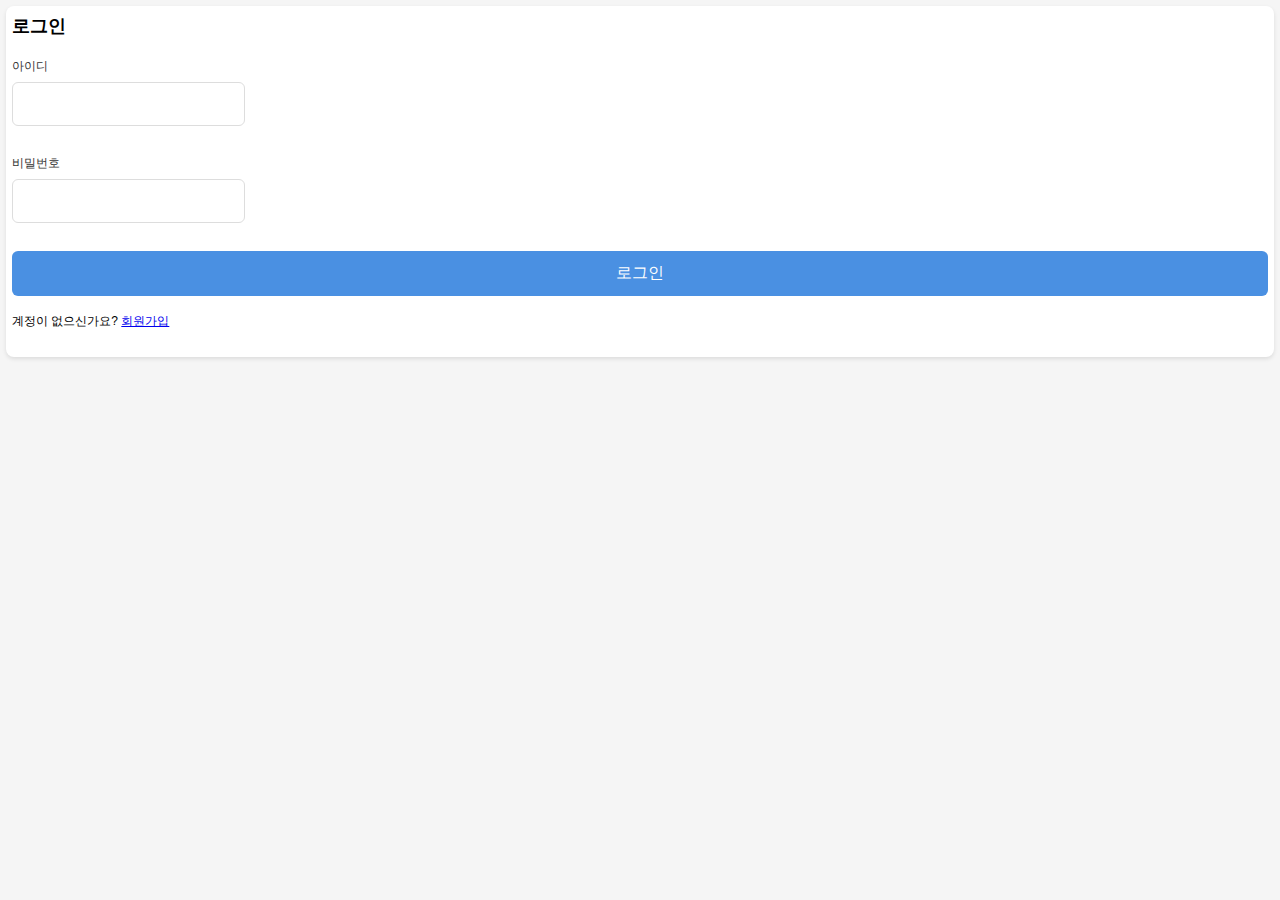
<file: static/index.html>
<!DOCTYPE html>
<html lang="ko">
<head>
    <meta charset="UTF-8">
    <meta name="viewport" content="width=device-width, initial-scale=1.0">
    <title>일정 관리 시스템 - 로그인</title>
    <link rel="icon" type="image/x-icon" href="/static/favicon.ico">
    <link rel="stylesheet" href="/static/css/style.css">
    <link rel="stylesheet" href="https://cdnjs.cloudflare.com/ajax/libs/font-awesome/6.0.0/css/all.min.css">
</head>
<body>
    <div id="auth-container">
        <form id="login-form">
            <h2>로그인</h2>
            <div class="form-group">
                <label for="username">아이디</label>
                <input type="text" id="username" required>
            </div>
            <div class="form-group">
                <label for="password">비밀번호</label>
                <input type="password" id="password" required>
            </div>
            <button type="submit">로그인</button>
            <p>계정이 없으신가요? <a href="#" id="show-register">회원가입</a></p>
        </form>

        <form id="register-form" style="display: none;">
            <h2>회원가입</h2>
            <div class="form-group">
                <label for="reg-username">아이디</label>
                <input type="text" id="reg-username" required>
            </div>
            <div class="form-group">
                <label for="reg-name">이름</label>
                <input type="text" id="reg-name" required>
            </div>
            <div class="form-group">
                <label for="reg-password">비밀번호</label>
                <input type="password" id="reg-password" required>
            </div>
            <div class="form-group">
                <label for="reg-confirm-password">비밀번호 확인</label>
                <input type="password" id="reg-confirm-password" required>
            </div>
            <button type="submit">회원가입</button>
            <p>이미 계정이 있으신가요? <a href="#" id="show-login">로그인</a></p>
        </form>
    </div>

    <div id="main-container" style="display: none;">

        <div class="search-container">
            <!-- 기존 검색 컨테이너 내용 -->
        </div>

        <div class="schedule-container">
            <!-- 기존 일정 컨테이너 내용 -->
        </div>
    </div>

    <script src="/static/js/main.js"></script>
</body>
</html>
</file>
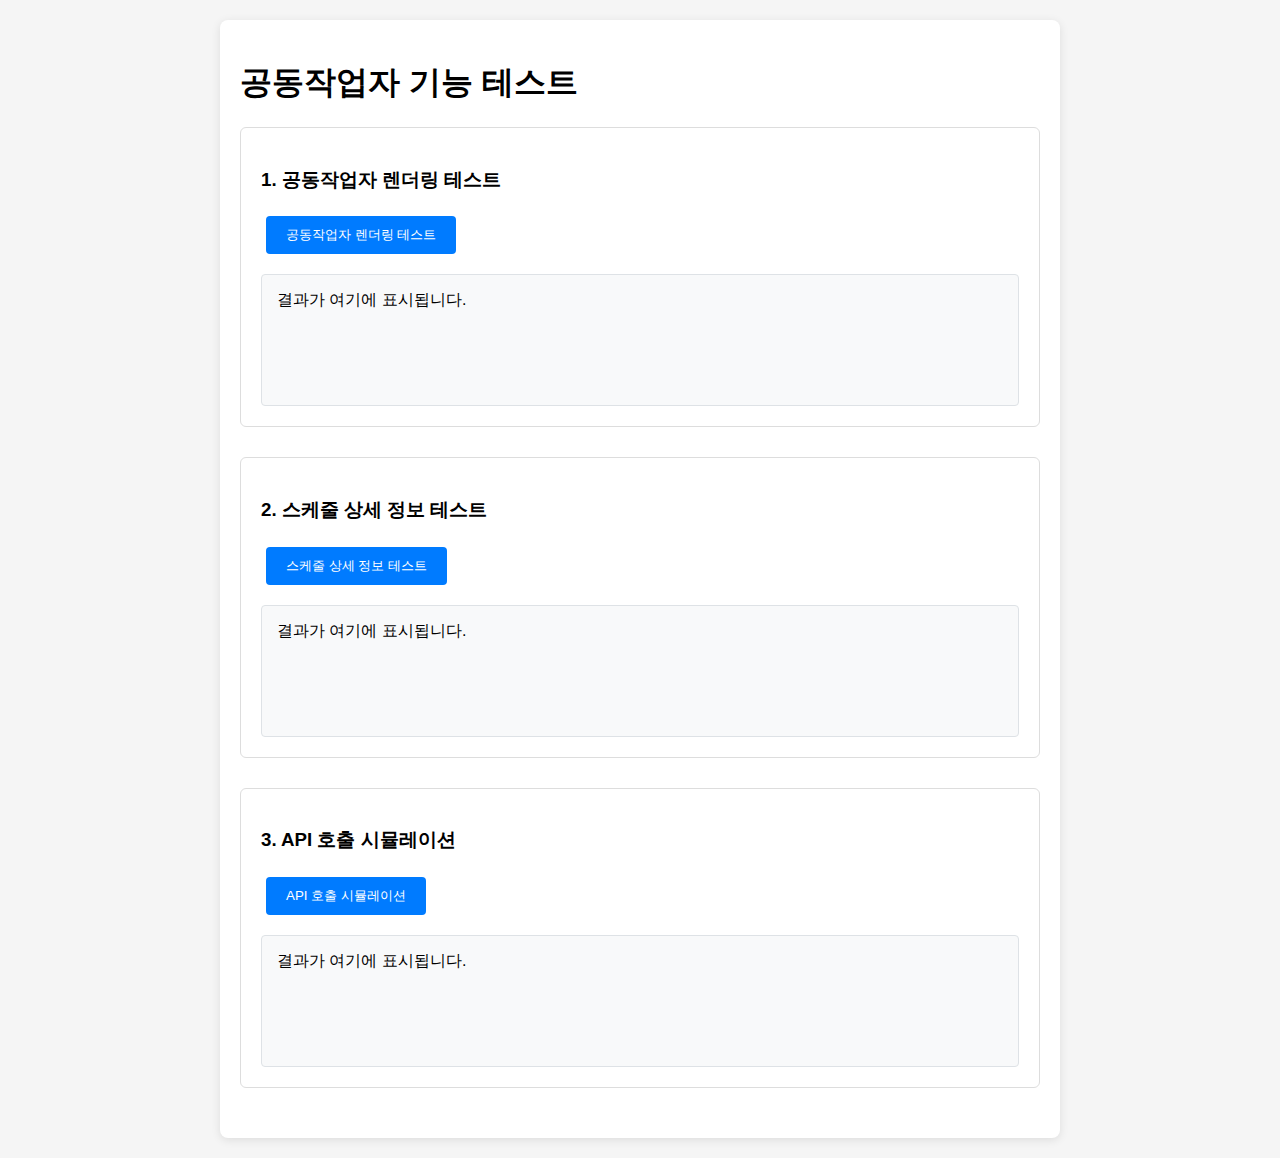
<file: test_collaborators.html>
<!DOCTYPE html>
<html lang="ko">
<head>
    <meta charset="UTF-8">
    <meta name="viewport" content="width=device-width, initial-scale=1.0">
    <title>공동작업자 기능 테스트</title>
    <style>
        body {
            font-family: Arial, sans-serif;
            margin: 20px;
            background-color: #f5f5f5;
        }
        .test-container {
            max-width: 800px;
            margin: 0 auto;
            background: white;
            padding: 20px;
            border-radius: 8px;
            box-shadow: 0 2px 10px rgba(0,0,0,0.1);
        }
        .test-section {
            margin-bottom: 30px;
            padding: 20px;
            border: 1px solid #ddd;
            border-radius: 6px;
        }
        .test-button {
            background-color: #007bff;
            color: white;
            border: none;
            padding: 10px 20px;
            border-radius: 4px;
            cursor: pointer;
            margin: 5px;
        }
        .test-button:hover {
            background-color: #0056b3;
        }
        .result-area {
            margin-top: 15px;
            padding: 15px;
            background-color: #f8f9fa;
            border-radius: 4px;
            border: 1px solid #dee2e6;
            min-height: 100px;
        }
        .schedule-info-table {
            display: grid;
            grid-template-columns: 120px 1fr;
            gap: 0;
            background: #f8f9fa;
            border-radius: 6px;
            border: 1px solid #dee2e6;
            overflow: hidden;
            margin-top: 20px;
        }
        .schedule-info-label {
            font-weight: 600;
            color: #000;
            padding: 6px 12px;
            border-bottom: 1px solid #dee2e6;
            border-right: 1px solid #dee2e6;
            display: flex;
            align-items: center;
            font-size: 13px;
            line-height: 1.2;
            min-height: 32px;
            background: #e9ecef;
        }
        .schedule-info-value {
            padding: 6px 12px;
            color: #000;
            border-bottom: 1px solid #dee2e6;
            display: flex;
            align-items: center;
            font-size: 13px;
            line-height: 1.2;
            min-height: 32px;
            background: white;
        }
        .schedule-info-value:last-of-type,
        .schedule-info-label:last-of-type {
            border-bottom: none;
        }
        .collaborator-item {
            display: flex;
            align-items: center;
            gap: 8px;
            padding: 4px 0;
            border-bottom: 1px solid #f0f0f0;
        }
        .collaborator-item:last-child {
            border-bottom: none;
        }
        .collaborator-name {
            font-weight: 500;
            color: #333;
            min-width: 80px;
        }
        .collaborator-role {
            background-color: #e3f2fd;
            color: #1976d2;
            padding: 2px 6px;
            border-radius: 12px;
            font-size: 11px;
            font-weight: 500;
        }
        .collaborator-permissions {
            color: #666;
            font-size: 11px;
            font-style: italic;
        }
        .no-collaborators {
            color: #999;
            font-style: italic;
            font-size: 12px;
        }
        .loading-collaborators {
            color: #666;
            font-style: italic;
            font-size: 12px;
        }
    </style>
</head>
<body>
    <div class="test-container">
        <h1>공동작업자 기능 테스트</h1>
        
        <div class="test-section">
            <h3>1. 공동작업자 렌더링 테스트</h3>
            <button class="test-button" onclick="testRenderCollaborators()">공동작업자 렌더링 테스트</button>
            <div class="result-area" id="render-test-result">
                결과가 여기에 표시됩니다.
            </div>
        </div>

        <div class="test-section">
            <h3>2. 스케줄 상세 정보 테스트</h3>
            <button class="test-button" onclick="testScheduleDetail()">스케줄 상세 정보 테스트</button>
            <div class="result-area" id="schedule-detail-result">
                결과가 여기에 표시됩니다.
            </div>
        </div>

        <div class="test-section">
            <h3>3. API 호출 시뮬레이션</h3>
            <button class="test-button" onclick="testAPICall()">API 호출 시뮬레이션</button>
            <div class="result-area" id="api-test-result">
                결과가 여기에 표시됩니다.
            </div>
        </div>
    </div>

    <script>
        // 공동작업자 렌더링 함수 (main.js에서 가져온 것)
        function renderCollaboratorsForModal(collaborators, scheduleId) {
            const collaboratorsList = document.getElementById('collaborators-list');
            if (!collaboratorsList) return;
            
            if (collaborators.length === 0) {
                collaboratorsList.innerHTML = '<span class="no-collaborators">공동작업자가 없습니다</span>';
                return;
            }
            
            const collaboratorsHtml = collaborators.map(collaborator => {
                const permissions = [];
                if (collaborator.can_edit) permissions.push('수정');
                if (collaborator.can_delete) permissions.push('삭제');
                if (collaborator.can_complete) permissions.push('완료');
                if (collaborator.can_share) permissions.push('공유');
                
                const permissionsText = permissions.length > 0 ? ` (${permissions.join(', ')})` : '';
                
                return `
                    <div class="collaborator-item">
                        <span class="collaborator-name">${collaborator.name || collaborator.username}</span>
                        <span class="collaborator-role">${collaborator.role || '협업자'}</span>
                        <span class="collaborator-permissions">${permissionsText}</span>
                    </div>
                `;
            }).join('');
            
            collaboratorsList.innerHTML = collaboratorsHtml;
        }

        // 테스트 1: 공동작업자 렌더링 테스트
        function testRenderCollaborators() {
            const resultArea = document.getElementById('render-test-result');
            
            // 테스트용 공동작업자 데이터
            const testCollaborators = [
                {
                    user_id: 1,
                    username: "user1",
                    name: "김철수",
                    can_edit: true,
                    can_delete: false,
                    can_complete: true,
                    can_share: true,
                    role: "collaborator",
                    added_at: "2025-01-01T00:00:00"
                },
                {
                    user_id: 2,
                    username: "user2",
                    name: "이영희",
                    can_edit: true,
                    can_delete: true,
                    can_complete: true,
                    can_share: false,
                    role: "manager",
                    added_at: "2025-01-02T00:00:00"
                }
            ];

            // 테스트용 HTML 생성
            const testHTML = `
                <div class="schedule-info-table">
                    <div class="schedule-info-label">프로젝트명</div>
                    <div class="schedule-info-value">테스트 프로젝트</div>
                    <div class="schedule-info-label">일정명</div>
                    <div class="schedule-info-value">테스트 일정</div>
                    <div class="schedule-info-label">작성자</div>
                    <div class="schedule-info-value">홍길동</div>
                    <div class="schedule-info-label">공동작업자</div>
                    <div class="schedule-info-value" id="collaborators-list">
                        <div class="loading-collaborators">로딩 중...</div>
                    </div>
                </div>
            `;

            resultArea.innerHTML = testHTML;
            
            // 공동작업자 렌더링 테스트
            setTimeout(() => {
                renderCollaboratorsForModal(testCollaborators, 1);
                resultArea.innerHTML += '<p style="color: green; margin-top: 10px;">✅ 공동작업자 렌더링 테스트 완료!</p>';
            }, 1000);
        }

        // 테스트 2: 스케줄 상세 정보 테스트
        function testScheduleDetail() {
            const resultArea = document.getElementById('schedule-detail-result');
            
            const testSchedule = {
                id: 1,
                title: "테스트 스케줄",
                project_name: "테스트 프로젝트",
                owner: { name: "홍길동" },
                priority: "high",
                due_time: "2025-01-15T14:00:00",
                alarm_time: "2025-01-15T13:00:00",
                is_completed: false,
                individual: false,
                content: "이것은 테스트 스케줄입니다."
            };

            const scheduleDetailHTML = `
                <div class="schedule-info-table">
                    <div class="schedule-info-label">프로젝트명</div>
                    <div class="schedule-info-value">${testSchedule.project_name}</div>
                    <div class="schedule-info-label">일정명</div>
                    <div class="schedule-info-value">${testSchedule.title}</div>
                    <div class="schedule-info-label">작성자</div>
                    <div class="schedule-info-value">${testSchedule.owner.name}</div>
                    <div class="schedule-info-label">공동작업자</div>
                    <div class="schedule-info-value" id="collaborators-list-2">
                        <div class="loading-collaborators">로딩 중...</div>
                    </div>
                    <div class="schedule-info-label">우선순위</div>
                    <div class="schedule-info-value">${testSchedule.priority}</div>
                    <div class="schedule-info-label">마감시간</div>
                    <div class="schedule-info-value">${testSchedule.due_time}</div>
                    <div class="schedule-info-label">알람시간</div>
                    <div class="schedule-info-value">${testSchedule.alarm_time}</div>
                    <div class="schedule-info-label">상태</div>
                    <div class="schedule-info-value">${testSchedule.is_completed ? '완료' : '미완료'}</div>
                    <div class="schedule-info-label">개인일정</div>
                    <div class="schedule-info-value">${testSchedule.individual ? '🔒 개인일정' : '공개일정'}</div>
                    <div class="schedule-info-label">내용</div>
                    <div class="schedule-info-value">${testSchedule.content}</div>
                </div>
            `;

            resultArea.innerHTML = scheduleDetailHTML;
            
            // 공동작업자 데이터 시뮬레이션
            setTimeout(() => {
                const emptyCollaborators = [];
                renderCollaboratorsForModal(emptyCollaborators, 1);
                
                // collaborators-list-2를 찾아서 업데이트
                const collaboratorsList2 = document.getElementById('collaborators-list-2');
                if (collaboratorsList2) {
                    if (emptyCollaborators.length === 0) {
                        collaboratorsList2.innerHTML = '<span class="no-collaborators">공동작업자가 없습니다</span>';
                    }
                }
                
                resultArea.innerHTML += '<p style="color: green; margin-top: 10px;">✅ 스케줄 상세 정보 테스트 완료!</p>';
            }, 1000);
        }

        // 테스트 3: API 호출 시뮬레이션
        function testAPICall() {
            const resultArea = document.getElementById('api-test-result');
            
            resultArea.innerHTML = '<p>API 호출 시뮬레이션 중...</p>';
            
            // 가상의 API 응답 시뮬레이션
            setTimeout(() => {
                const mockResponse = {
                    status: 200,
                    data: [
                        {
                            user_id: 3,
                            username: "user3",
                            name: "박민수",
                            can_edit: true,
                            can_delete: true,
                            can_complete: true,
                            can_share: true,
                            role: "admin",
                            added_at: "2025-01-03T00:00:00"
                        }
                    ]
                };

                if (mockResponse.status === 200) {
                    const collaborators = mockResponse.data;
                    resultArea.innerHTML = `
                        <p style="color: green;">✅ API 호출 성공!</p>
                        <p>응답 데이터:</p>
                        <pre>${JSON.stringify(collaborators, null, 2)}</pre>
                        <p>공동작업자 수: ${collaborators.length}명</p>
                    `;
                } else {
                    resultArea.innerHTML = '<p style="color: red;">❌ API 호출 실패</p>';
                }
            }, 1500);
        }
    </script>
</body>
</html>
</file>
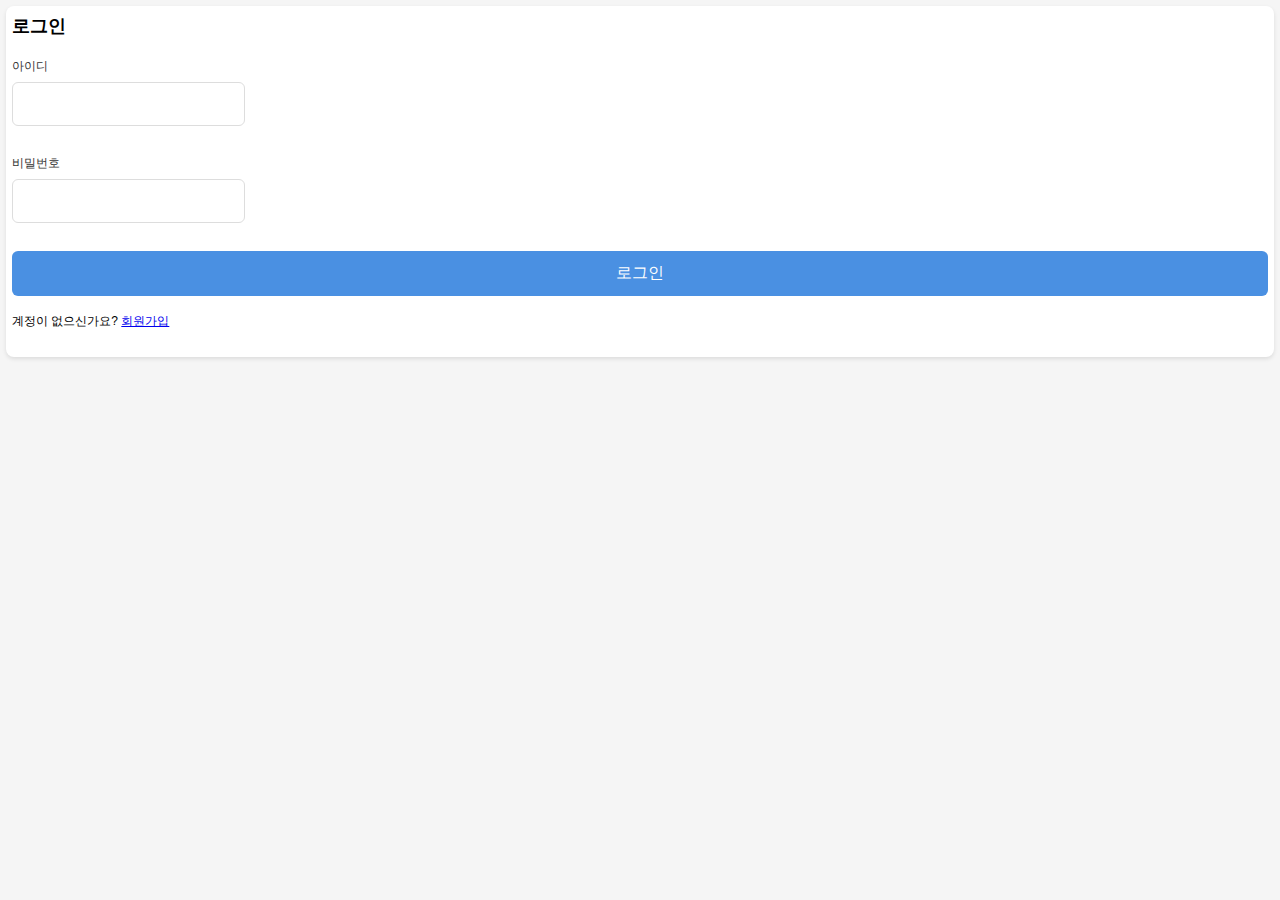
<file: static/calendar-monthly.html>
<!DOCTYPE html>
<html lang="ko">
<head>
    <meta charset="UTF-8">
    <meta name="viewport" content="width=device-width, initial-scale=1.0">
    <title>월간 달력 - 일정 관리 시스템</title>
    <link rel="icon" type="image/x-icon" href="/static/favicon.ico">
    <link rel="stylesheet" href="/static/css/style.css">
    <link rel="stylesheet" href="https://cdnjs.cloudflare.com/ajax/libs/font-awesome/6.0.0/css/all.min.css">
</head>
<body>
    <div class="calendar-container">
        <header class="calendar-header">
            <div class="calendar-nav">
                <button id="prev-month" class="nav-btn">
                    <i class="fas fa-chevron-left"></i>
                </button>
                <h1 id="current-month-year"></h1>
                <button id="next-month" class="nav-btn">
                    <i class="fas fa-chevron-right"></i>
                </button>
            </div>
            <div class="calendar-controls">
                <button id="today-btn" class="control-btn">오늘</button>
                <button id="week-view-btn" class="control-btn">주간보기</button>
                <button id="list-view-btn" class="control-btn">목록보기</button>
            </div>
        </header>

        <div class="calendar-grid">
            <div class="calendar-weekdays">
                <div class="weekday">일</div>
                <div class="weekday">월</div>
                <div class="weekday">화</div>
                <div class="weekday">수</div>
                <div class="weekday">목</div>
                <div class="weekday">금</div>
                <div class="weekday">토</div>
            </div>
            <div id="calendar-days" class="calendar-days"></div>
        </div>
    </div>

    <!-- 일정 상세 모달 -->
    <div id="schedule-detail-modal" class="modal" style="display: none;">
        <div class="modal-content">
            <div class="modal-header">
                <h3>일정 상세</h3>
                <span class="close">&times;</span>
            </div>
            <div id="schedule-detail-content"></div>
        </div>
    </div>

    <script src="/static/js/calendar.js"></script>
</body>
</html>
</file>
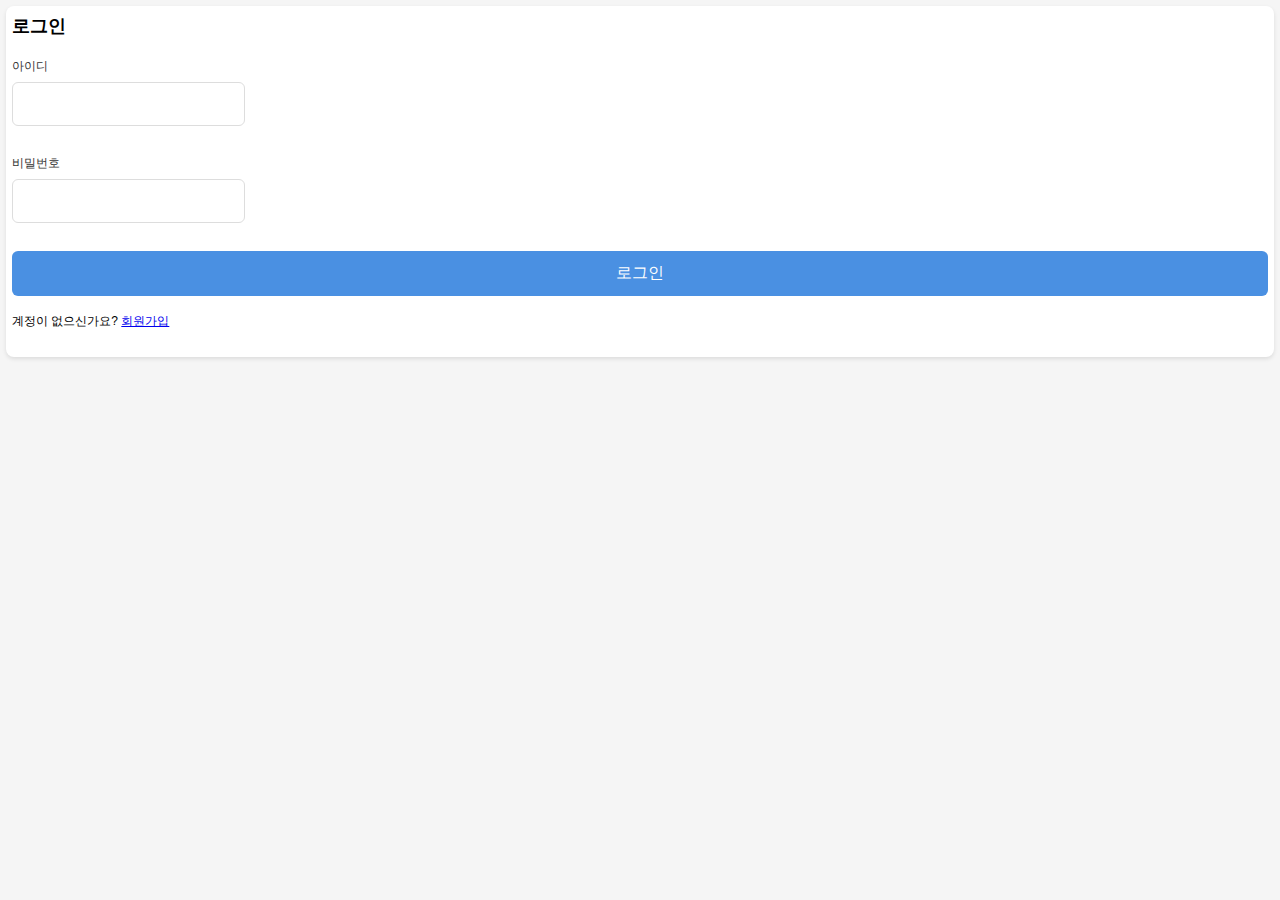
<file: static/calendar-weekly.html>
<!DOCTYPE html>
<html lang="ko">
<head>
    <meta charset="UTF-8">
    <meta name="viewport" content="width=device-width, initial-scale=1.0">
    <title>주간 달력 - 일정 관리 시스템</title>
    <link rel="icon" type="image/x-icon" href="/static/favicon.ico">
    <link rel="stylesheet" href="/static/css/style.css">
    <link rel="stylesheet" href="https://cdnjs.cloudflare.com/ajax/libs/font-awesome/6.0.0/css/all.min.css">
</head>
<body>
    <div class="weekly-calendar-container">
        <header class="weekly-header">
            <div class="weekly-nav">
                <button id="prev-week" class="nav-btn">
                    <i class="fas fa-chevron-left"></i>
                </button>
                <h1 id="current-week-range"></h1>
                <button id="next-week" class="nav-btn">
                    <i class="fas fa-chevron-right"></i>
                </button>
            </div>
            <div class="weekly-controls">
                <button id="today-btn" class="control-btn">이번 주</button>
                <button id="month-view-btn" class="control-btn">월간보기</button>
                <button id="list-view-btn" class="control-btn">목록보기</button>
            </div>
        </header>

        <div class="weekly-grid">
            <div class="time-column">
                <div class="time-header"></div>
                <div class="time-slots"></div>
            </div>
            <div class="days-container">
                <div class="days-header"></div>
                <div class="days-grid"></div>
            </div>
        </div>
    </div>

    <!-- 일정 상세 모달 -->
    <div id="schedule-detail-modal" class="modal" style="display: none;">
        <div class="modal-content">
            <div class="modal-header">
                <h3>일정 상세</h3>
                <span class="close">&times;</span>
            </div>
            <div id="schedule-detail-content"></div>
        </div>
    </div>

    <script src="/static/js/calendar.js"></script>
</body>
</html>
</file>
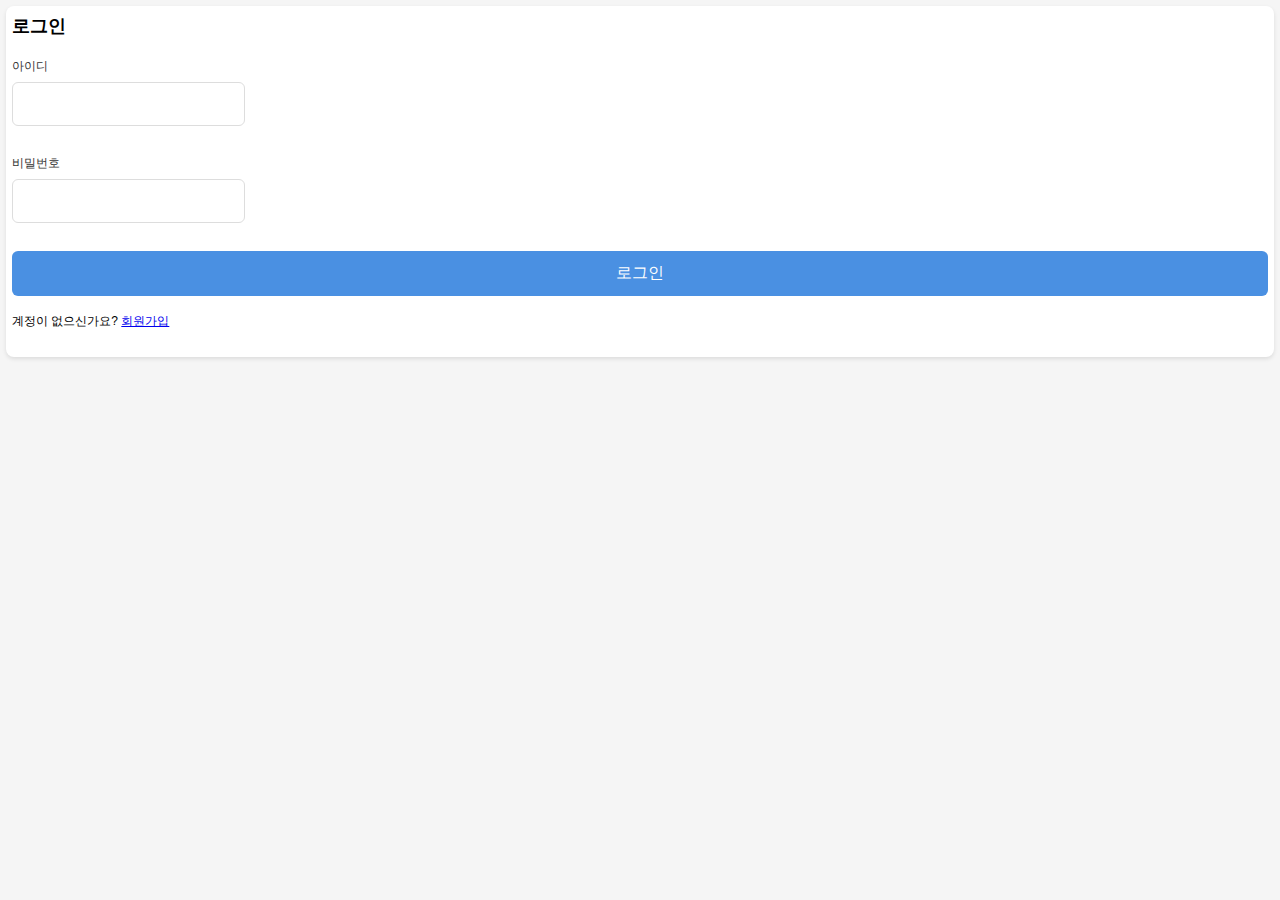
<file: static/totalview.html>
<!DOCTYPE html>
<html lang="ko">
<head>
    <meta charset="UTF-8">
    <meta name="viewport" content="width=device-width, initial-scale=1.0">
    <title>Total View - 일정 관리 시스템</title>
    <link rel="icon" type="image/x-icon" href="/static/favicon.ico">
    <link rel="stylesheet" href="/static/css/style.css">
    <link rel="stylesheet" href="https://cdnjs.cloudflare.com/ajax/libs/font-awesome/6.0.0/css/all.min.css">
    <style>
        body {
            margin: 0;
            padding: 0;
            font-family: 'Segoe UI', Tahoma, Geneva, Verdana, sans-serif;
            background-color: #f5f5f5;
        }
        
        .totalview-container {
            width: 100%;
            height: 100vh;
            display: flex;
            flex-direction: column;
        }
        
        .control-panel {
            background: linear-gradient(135deg, #667eea 0%, #764ba2 100%);
            color: white;
            padding: 15px 20px;
            box-shadow: 0 2px 10px rgba(0,0,0,0.1);
            display: flex;
            align-items: center;
            gap: 15px;
            flex-wrap: wrap;
            transition: transform 0.3s ease;
            position: relative;
            z-index: 1000;
        }
        
        .control-panel.hidden {
            transform: translateY(-100%);
        }
        
        .show-panel-btn {
            position: fixed;
            top: 1px;
            left: 50%;
            transform: translateX(-50%);
            background: rgba(102, 126, 234, 0.2);
            color: rgba(255, 255, 0, 0.7);
            border: none;
            padding: 4px 4px;
            border-radius: 0 0 8px 8px;
            cursor: pointer;
            z-index: 999;
            display: none;
            transition: all 0.3s ease;
        }
        
        .show-panel-btn:hover {
            background: rgba(102, 126, 234, 1);
        }
        
        .control-panel h1 {
            margin: 0;
            font-size: 24px;
            font-weight: 600;
        }
        
        .control-group {
            display: flex;
            align-items: center;
            gap: 8px;
        }
        
        .control-group label {
            font-weight: 500;
            white-space: nowrap;
        }
        
        .control-group input[type="number"] {
            width: 80px;
            padding: 8px 12px;
            border: none;
            border-radius: 5px;
            font-size: 14px;
            text-align: center;
        }
        
        .control-btn {
            background: rgba(255, 255, 255, 0.2);
            color: white;
            border: none;
            padding: 10px 16px;
            border-radius: 5px;
            cursor: pointer;
            font-size: 14px;
            font-weight: 500;
            transition: all 0.3s ease;
            display: flex;
            align-items: center;
            gap: 8px;
        }
        
        .control-btn:hover {
            background: rgba(255, 255, 255, 0.3);
            transform: translateY(-1px);
        }
        
        .control-btn.logout {
            background: rgba(220, 53, 69, 0.8);
        }
        
        .control-btn.logout:hover {
            background: rgba(220, 53, 69, 1);
        }
        
        .iframe-container {
            flex: 1;
            padding: 20px;
            overflow-y: auto;
            transition: margin-top 0.3s ease;
        }
        
        .iframe-container.panel-hidden {
            margin-top: -70px; /* 컨트롤 패널 높이만큼 위로 이동 */
        }
        
        .iframe-grid {
            display: grid;
            grid-template-columns: repeat(4, 1fr);
            gap: 20px;
            width: 100%;
        }
        
        .iframe-wrapper {
            border: 2px solid #ddd;
            border-radius: 8px;
            overflow: hidden;
            box-shadow: 0 4px 12px rgba(0,0,0,0.1);
            background: white;
            transition: all 0.3s ease;
        }
        
        .iframe-wrapper:hover {
            transform: translateY(-2px);
            box-shadow: 0 6px 20px rgba(0,0,0,0.15);
            border-color: #667eea;
        }
        
        .iframe-header {
            background: linear-gradient(135deg, #667eea 0%, #764ba2 100%);
            color: white;
            padding: 8px 12px;
            font-size: 14px;
            font-weight: 500;
            display: flex;
            justify-content: space-between;
            align-items: center;
        }
        
        .settings-btn {
            background: rgba(255, 255, 255, 0.2);
            color: white;
            border: none;
            padding: 4px 8px;
            border-radius: 3px;
            cursor: pointer;
            font-size: 12px;
            transition: background 0.2s;
        }
        
        .settings-btn:hover {
            background: rgba(255, 255, 255, 0.3);
        }
        
        .iframe-wrapper iframe {
            width: 100%;
            height: var(--iframe-height, 580px);
            border: none;
            display: block;
        }
        
        @media (max-width: 1600px) {
            .iframe-grid {
                grid-template-columns: repeat(4, 1fr);
            }
        }
        
        @media (max-width: 1200px) {
            .iframe-grid {
                grid-template-columns: repeat(2, 1fr);
            }
        }
        
        @media (max-width: 800px) {
            .iframe-grid {
                grid-template-columns: 1fr;
            }
            
            .control-panel {
                flex-direction: column;
                align-items: stretch;
                gap: 10px;
            }
            
            .control-group {
                justify-content: center;
            }
        }
        
        .loading-indicator {
            text-align: center;
            padding: 40px;
            color: #666;
            font-size: 16px;
        }
        
        .no-frames {
            text-align: center;
            padding: 60px 20px;
            color: #888;
            font-size: 18px;
        }
    </style>
</head>
<body>
    <button class="show-panel-btn" onclick="showControlPanel()">
        <i class="fas fa-chevron-down"></i> 컨트롤 패널 보기
    </button>
    
    <div class="totalview-container">
        <div class="control-panel" id="control-panel">
            <h1><i class="fas fa-border-all"></i> Total View</h1>
            
            <div class="control-group">
                <label for="iframe-count">화면 수:</label>
                <input type="number" id="iframe-count" value="4" min="1" max="16">
            </div>
            
            <div class="control-group">
                <label for="iframe-height">높이(px):</label>
                <input type="number" id="iframe-height" value="580" min="300" max="1200" step="10">
            </div>
            
            <div class="control-group">
                <button class="control-btn" onclick="updateIframes()">
                    <i class="fas fa-sync-alt"></i> 적용
                </button>
            </div>
            
            <div class="control-group">
                <button class="control-btn" onclick="goToListView()">
                    <i class="fas fa-list"></i> 목록보기
                </button>
                <button class="control-btn" onclick="goToMonthView()">
                    <i class="fas fa-calendar-alt"></i> 월간보기
                </button>
                <button class="control-btn" onclick="goToWeekView()">
                    <i class="fas fa-calendar-week"></i> 주간보기
                </button>
                <button class="control-btn logout" onclick="logout()">
                    <i class="fas fa-sign-out-alt"></i> 로그아웃
                </button>
            </div>
        </div>
        
        <div class="iframe-container">
            <div id="iframe-grid" class="iframe-grid">
                <!-- iframe들이 여기에 동적으로 생성됩니다 -->
            </div>
            
            <div id="loading-indicator" class="loading-indicator" style="display: none;">
                <i class="fas fa-spinner fa-spin"></i> 화면을 로딩 중입니다...
            </div>
            
            <div id="no-frames" class="no-frames" style="display: none;">
                화면 수를 설정하고 적용 버튼을 클릭하세요.
            </div>
        </div>
    </div>

    <script>
        let hideTimer = null;
        let currentIframeHeight = 580;
        
        // 인증 체크
        document.addEventListener('DOMContentLoaded', function() {
            // 현재 페이지를 로컬 스토리지에 저장
            const currentPath = window.location.pathname;
            localStorage.setItem('lastPage', currentPath);

            const token = localStorage.getItem('token');
            if (!token) {
                window.location.href = '/static/index.html';
                return;
            }
            
            // 저장된 설정 불러오기
            loadSettings();
            
            // 초기 iframe 생성
            updateIframes();
            
            // 컨트롤 패널 자동 숨기기 설정
            setupControlPanelAutoHide();
        });

        function loadSettings() {
            const savedCount = localStorage.getItem('totalview-iframe-count');
            const savedHeight = localStorage.getItem('totalview-iframe-height');
            
            if (savedCount) {
                document.getElementById('iframe-count').value = savedCount;
            }
            
            if (savedHeight) {
                document.getElementById('iframe-height').value = savedHeight;
                currentIframeHeight = parseInt(savedHeight);
            }
        }

        function saveSettings() {
            const count = document.getElementById('iframe-count').value;
            const height = document.getElementById('iframe-height').value;
            
            localStorage.setItem('totalview-iframe-count', count);
            localStorage.setItem('totalview-iframe-height', height);
        }

        function setupControlPanelAutoHide() {
            const controlPanel = document.getElementById('control-panel');
            const showPanelBtn = document.querySelector('.show-panel-btn');
            const iframeContainer = document.querySelector('.iframe-container');
            
            // 컨트롤 패널 높이 측정
            let panelHeight = 0;
            if (controlPanel) {
                panelHeight = controlPanel.offsetHeight;
                console.log('컨트롤 패널 높이:', panelHeight + 'px');
            }
            
            function resetHideTimer() {
                if (hideTimer) {
                    clearTimeout(hideTimer);
                }
                
                hideTimer = setTimeout(() => {
                    controlPanel.classList.add('hidden');
                    showPanelBtn.style.display = 'block';
                    if (iframeContainer && panelHeight > 0) {
                        // 동적으로 높이 설정
                        iframeContainer.style.marginTop = `-${panelHeight}px`;
                        iframeContainer.classList.add('panel-hidden');
                    }
                }, 10000); // 10초
            }
            
            function showPanel() {
                controlPanel.classList.remove('hidden');
                showPanelBtn.style.display = 'none';
                if (iframeContainer) {
                    iframeContainer.style.marginTop = '0px';
                    iframeContainer.classList.remove('panel-hidden');
                }
                resetHideTimer();
            }
            
            // 컨트롤 패널에 마우스 이벤트 추가
            controlPanel.addEventListener('mouseenter', () => {
                if (hideTimer) {
                    clearTimeout(hideTimer);
                }
            });
            
            controlPanel.addEventListener('mouseleave', resetHideTimer);
            controlPanel.addEventListener('mousemove', resetHideTimer);
            controlPanel.addEventListener('click', resetHideTimer);
            
            // 초기 타이머 시작
            resetHideTimer();
            
            // 전역 함수로 설정
            window.showControlPanel = showPanel;
        }

        function updateIframes() {
            const count = parseInt(document.getElementById('iframe-count').value);
            const height = parseInt(document.getElementById('iframe-height').value);
            
            if (count < 1 || count > 16) {
                alert('화면 수는 1개에서 16개 사이로 설정해주세요.');
                return;
            }
            
            if (height < 300 || height > 1200) {
                alert('높이는 300px에서 1200px 사이로 설정해주세요.');
                return;
            }
            
            currentIframeHeight = height;
            
            // CSS 변수로 높이 설정
            document.documentElement.style.setProperty('--iframe-height', height + 'px');
            
            showLoading(true);
            const grid = document.getElementById('iframe-grid');
            grid.innerHTML = '';
            
            // iframe 생성
            for (let i = 1; i <= count; i++) {
                createIframe(i);
            }
            
            // 설정 저장
            saveSettings();
            
            // 로딩 완료 후 숨기기
            setTimeout(() => {
                showLoading(false);
            }, 1000);
        }
        
        function createIframe(index) {
            const grid = document.getElementById('iframe-grid');
            
            const wrapper = document.createElement('div');
            wrapper.className = 'iframe-wrapper';
            wrapper.innerHTML = `
                <div class="iframe-header">
                    <i class="fas fa-desktop"></i> 화면 ${index}
                </div>
                <iframe src="/entryScreen/${index}" 
                        title="Entry Screen ${index}"
                        id="iframe-${index}"
                        loading="lazy">
                </iframe>
            `;
            
            grid.appendChild(wrapper);
        }
        
        function loadIframeSettings(index) {
            // 이제 각 iframe이 독립적인 URL을 가지므로 이 함수는 필요 없음
            return {};
        }
        
        function saveIframeSettings(index, settings) {
            // 이제 각 iframe이 독립적인 URL을 가지므로 이 함수는 필요 없음
        }
        
        function setupIframeMessaging(index) {
            // 필요 시 나중에 구현
        }
        
        function openIframeSettings(index) {
            alert(`화면 ${index}의 설정은 해당 iframe 내에서 직접 관리됩니다.\niframe 내부의 컨트롤을 사용해주세요.`);
        }
        
        function showLoading(show) {
            const loadingIndicator = document.getElementById('loading-indicator');
            const noFrames = document.getElementById('no-frames');
            const grid = document.getElementById('iframe-grid');
            
            if (show) {
                loadingIndicator.style.display = 'block';
                noFrames.style.display = 'none';
                grid.style.display = 'none';
            } else {
                loadingIndicator.style.display = 'none';
                const frameCount = grid.children.length;
                if (frameCount === 0) {
                    noFrames.style.display = 'block';
                    grid.style.display = 'none';
                } else {
                    noFrames.style.display = 'none';
                    grid.style.display = 'grid';
                }
            }
        }
        
        function goToListView() {
            window.location.href = '/entryScreen/0';
        }
        
        function goToMonthView() {
            window.location.href = '/static/calendar-monthly.html';
        }
        
        function goToWeekView() {
            window.location.href = '/static/calendar-weekly.html';
        }
        
        function logout() {
            if (confirm('로그아웃 하시겠습니까?')) {
                localStorage.removeItem('token');
                localStorage.removeItem('userData');
                localStorage.removeItem('tokenCreatedAt');
                window.location.href = '/static/index.html';
            }
        }
        
        // 키보드 단축키
        document.addEventListener('keydown', function(e) {
            if (e.altKey) {
                switch(e.key) {
                    case '1':
                        e.preventDefault();
                        goToListView();
                        break;
                    case '2':
                        e.preventDefault();
                        goToMonthView();
                        break;
                    case '3':
                        e.preventDefault();
                        goToWeekView();
                        break;
                    case '4':
                        e.preventDefault();
                        document.getElementById('iframe-count').focus();
                        break;
                    case 'c':
                        e.preventDefault();
                        showControlPanel();
                        break;
                }
            }
        });
        
        // Enter 키로 iframe 수/높이 적용
        document.getElementById('iframe-count').addEventListener('keypress', function(e) {
            if (e.key === 'Enter') {
                updateIframes();
            }
        });
        
        document.getElementById('iframe-height').addEventListener('keypress', function(e) {
            if (e.key === 'Enter') {
                updateIframes();
            }
        });
    </script>
</body>
</html>
</file>
<file: static/css/style.css>
/* 섹션 00 */
 :root {
    --primary-color: #4a90e2;
    --secondary-color: #f5f5f5;
    --success-color: #28a745;
    --danger-color: #dc3545;
    --warning-color: #ffc107;
    --info-color: #17a2b8;
    --urgent-color: #ff4444;
    --high-color: #ffbb33;
    --medium-color: #ffeb3b;
    --low-color: #4caf50;
    --turtle-color: #795548;
    --touch-target: 44px; /* 터치 타겟 최소 크기 */
    --left-menu-width: 280px; /* 좌측 메뉴 너비 */
    --left-menu-bg: #ffffff; /* 좌측 메뉴 배경색 */
    --left-menu-border: #e0e0e0; /* 좌측 메뉴 테두리색 */
 }
 
 * {
    margin: 0;
    padding: 0;
    box-sizing: border-box;
 }
 
 body {
    font-family: 'Segoe UI', Tahoma, Geneva, Verdana, sans-serif;
    line-height: 1.6;
    background-color: var(--secondary-color);
    font-size: 12px;
    overflow-x: hidden; /* 좌측 메뉴로 인한 가로 스크롤 방지 */
 }
 
 /* 좌측 메뉴 토글 버튼 */
 .left-menu-toggle {
    position: fixed;
    top: 20px;
    left: 20px;
    z-index: 1000;
    background-color: var(--primary-color);
    color: white;
    border: none;
    border-radius: 50%;
    width: 50px;
    height: 50px;
    cursor: pointer;
    display: flex;
    align-items: center;
    justify-content: center;
    font-size: 18px;
    box-shadow: 0 2px 10px rgba(0, 0, 0, 0.2);
    transition: all 0.3s ease;
 }
 
 .left-menu-toggle:hover {
    background-color: #357abd;
    transform: scale(1.1);
 }
 
 /* 좌측 메뉴 */
 .left-menu {
    position: fixed;
    top: 0;
    left: -100%;
    width: var(--left-menu-width);
    height: 100vh;
    background-color: var(--left-menu-bg);
    border-right: 2px solid var(--left-menu-border);
    box-shadow: 2px 0 10px rgba(0, 0, 0, 0.1);
    z-index: 999;
    transition: left 0.3s ease;
    overflow-y: auto;
 }
 
 .left-menu.open {
    left: 0;
 }
 
 /* 좌측 메뉴 헤더 */
 .left-menu-header {
    display: flex;
    justify-content: space-between;
    align-items: center;
    padding: 20px;
    background-color: var(--primary-color);
    color: white;
    border-bottom: 1px solid var(--left-menu-border);
 }
 
 .left-menu-header h3 {
    margin: 0;
    font-size: 18px;
    font-weight: 600;
 }
 
 .left-menu-close {
    background: none;
    border: none;
    color: white;
    font-size: 20px;
    cursor: pointer;
    padding: 5px;
    border-radius: 50%;
    width: 35px;
    height: 35px;
    display: flex;
    align-items: center;
    justify-content: center;
    transition: background-color 0.3s ease;
 }
 
 .left-menu-close:hover {
    background-color: rgba(255, 255, 255, 0.2);
 }
 
 /* 좌측 메뉴 콘텐츠 */
 .left-menu-content {
    padding: 20px;
 }
 
 .left-menu-section {
    margin-bottom: 25px;
    padding-bottom: 20px;
    border-bottom: 1px solid #f0f0f0;
 }
 
 .left-menu-section:last-child {
    border-bottom: none;
    margin-bottom: 0;
 }
 
 .left-menu-section h4 {
    margin: 0 0 15px 0;
    font-size: 14px;
    font-weight: 600;
    color: #333;
    padding-bottom: 8px;
    border-bottom: 2px solid var(--primary-color);
 }
 
 /* 좌측 메뉴 내 schedule-info 스타일 */
 .left-menu .schedule-info {
    margin-top: 15px;
    padding: 10px;
    background-color: #f8f9fa;
    border-radius: 4px;
    font-size: 12px;
    color: #666;
 }
 
 .left-menu .schedule-info span {
    display: block;
    margin-bottom: 5px;
 }
 
 .left-menu .schedule-info span:last-child {
    margin-bottom: 0;
 }
 
 /* 메인 콘텐츠 영역 */
 .main-content {
    margin-left: 0;
    transition: margin-left 0.3s ease;
    min-height: 100vh;
 }
 
 .main-content.menu-open {
    margin-left: var(--left-menu-width);
 }
 
 /* 반응형 디자인 */
 @media (max-width: 768px) {
    .left-menu {
       width: 100%;
       left: -100%;
    }
    
    .main-content.menu-open {
       margin-left: 0;
    }
    
    .left-menu-toggle {
       top: 10px;
       left: 10px;
       width: 45px;
       height: 45px;
       font-size: 16px;
    }
 }
 
 .container {
    width: 100%;
    max-width: 1200px;
    margin: 0 auto;
    padding: 8px;
 }
 
 /* Auth Forms */
 #auth-container {
    max-width: 100%;
    max-height: 100%;
    margin: 6px;
    padding: 6px;
    background: white;
    border-radius: 8px;
    box-shadow: 0 2px 4px rgba(0, 0, 0, 0.1);
 }
 
 #login-form, #register-form {
    margin-bottom: 20px;
 }
 
 form {
    display: flex;
    flex-direction: column;
    gap: 16px;
 }
 
 input, select, textarea {
    padding: 12px;
    border: 1px solid #ddd;
    border-radius: 6px;
    font-size: 16px;
    min-height: var(--touch-target);
 }
 
 button {
    padding: 12px 20px;
    background-color: var(--primary-color);
    color: white;
    border: none;
    border-radius: 6px;
    cursor: pointer;
    font-size: 16px;
    min-height: 30px;
    transition: background-color 0.3s;
    font-weight: 500;
 }
 
 button:hover {
    background-color: #357abd;
 }
 
 /* Header Controls */
 .header-controls {
    display: flex;
    justify-content: space-between;
    align-items: center;
    padding: 1rem;
    background-color: var(--primary-color);
    color: white;
 }
 
 .user-info {
    font-size: 12px;
    font-weight: 500;
    padding: 0px;
 }
 
 .view-buttons {
    display: flex;
    gap: 0.5rem;
 }
 
 .view-btn {
    display: flex;
    align-items: center;
    gap: 0.5rem;
    padding: 0.5rem 1rem;
    border: none;
    border-radius: 4px;
    background-color: rgba(255, 255, 255, 0.1);
    color: white;
    cursor: pointer;
    transition: background-color 0.2s;
 }
 
 .view-btn:hover {
    background-color: rgba(255, 255, 255, 0.2);
 }
 
 .view-btn i {
    font-size: 1rem;
 }
 


 /* Search Container */
 .search-container {
    width: 100%;
    display: flex;
    align-items: center;
    justify-content: center;
    gap: 1rem;
    padding: 2px;
    background-color: var(--bg-color);
    border-bottom: 1px solid var(--border-color);
 }
 
 .search-container input {
    flex: 1;
    padding: 2px;
    border: 1px solid var(--border-color);
    border-radius: 4px;
 }
 
 .search-container button {
    padding: 2px;
    background-color: var(--button-bg);
    color: var(--text-color);
    border: 1px solid var(--border-color);
    border-radius: 4px;
    cursor: pointer;
    transition: all 0.3s ease;
 }
 
 .search-container button:hover {
    background-color: var(--button-hover-bg);
 }
 
 /* Add Schedule Form */
 .add-schedule-form {
    background: white;
    padding: 16px;
    border-radius: 8px;
    box-shadow: 0 2px 4px rgba(0, 0, 0, 0.1);
    margin-bottom: 16px;
 }
 
 .add-schedule-form form {
    display: grid;
    gap: 6px;
 }
 
 .add-schedule-form .form-group {
    display: flex;
    flex-direction: column;
    gap: 6px;
 }
 
 .add-schedule-form label {
    font-weight: 600;
    color: #495057;
 }


 /* 섹션 01 */

/* 폴드/언폴드 헤더 스타일 */
.filter-header {
   padding: 8px 16px; /* 12px → 8px로 줄여서 30px에 맞춤 */
   cursor: pointer;
   background: #f8f9fa;
   display: flex;
   justify-content: space-between;
   align-items: center;
   user-select: none;
   transition: background-color 0.2s;
   min-height: 30px; /* 터치 타겟에서 30px로 변경 */
   list-style: none;
   font-size: 14px;
}
 
 .filter-header::-webkit-details-marker {
    display: none;
 }
 
 .filter-header:hover {
    background: #e9ecef;
 }
 
 .filter-header:focus {
    outline: 2px solid var(--primary-color);
    outline-offset: 2px;
 }
 
 .filter-header h3 {
    margin: 0;
    color: #495057;
    font-size: 0.95rem;
 }
 
 .toggle-icon {
    transition: transform 0.3s ease;
    font-size: 14px;
    color: #6c757d;
    font-weight: bold;
 }
 
 #user-filter[open] .toggle-icon {
    transform: rotate(180deg);
 }
 
 /* 폴드 가능한 콘텐츠 영역 */
 .filter-content {
    padding: 12px;
    animation: slideDown 0.3s ease;
 }
 
 /* Controls Collapsible */
 .controls-collapsible,
 .user-filter-collapsible,
 .alarm-collapsible {
    margin: 4px;
    border: 1px solid var(--border-color);
    border-radius: 1px;
    background-color: #aaffdb;
 }



.controls-header,
.filter-header,
.alarm-header-collapsible {
    display: flex;
    justify-content: space-between;
    align-items: center;
    padding: 1rem;
    cursor: pointer;
    background-color: var(--header-bg);
    box-shadow: 0 3px 3px rgb(10, 65, 82);  /* 그림자도 줄임 */
}
 


.controls-header h3,
.filter-header h3,
.alarm-header-collapsible h3 {
    margin: 0;
    font-size: 12px;
    color: var(--text-color);
}
 
.toggle-icon {
    transition: transform 0.3s ease;
}

details[open] .toggle-icon {
    transform: rotate(180deg);
}

.controls,
.filter-content,
.alarm-container {
    padding: 1rem;
}

/* User Filter */
#user-filter {
   background: white;
   border-radius: 8px;
   box-shadow: 0 2px 4px rgba(0, 0, 0, 0.1);
   margin-bottom: 16px;
   overflow: hidden;
   transition: box-shadow 0.3s ease;
   /* 접힌 상태일 때 높이 고정 */
   height: 30px;
}
#user-filter[open] {
   box-shadow: 0 4px 8px rgba(0, 0, 0, 0.15);
   /* 열린 상태일 때는 자동 높이 */
   height: auto;
}
 
 #user-checkboxes {
    display: grid;
    grid-template-columns: repeat(auto-fit, minmax(50px , 50px));
    gap: 8px;
 }
 
 .user-checkbox {
    display: flex;
    flex-direction: row;
    padding: 1px 1px;
    background: #f8f9fa;
    border-radius: 1px;
    min-height: var(--touch-target);
    font-size: 9px;
    align-content: center;
    justify-content: center;
 }
 
 .user-checkbox input[type="checkbox"] {
    margin-right: 8px;
 }
 
 /* Controls and Alarm Container */
 .controls-alarm-container {
    display: grid;
    gap: 16px;
    margin-bottom: 16px;
 }
 
 .controls {
    display: grid;
    grid-template-columns: repeat(auto-fit, minmax(120px, 1fr));
    gap: 12px;
 }
 

 .controls button.file-view-btn {
    background-color: #ff7505;
    background-color: #8bd402;
    color: white;
    border: none;
    border-radius: 4px;
    text-align: left;
 }

 .controls div.user-filter-container {
    font-size: 13px;
    width: 100%;    
    font-weight: 1000;
    align-items: left;
    border: 2px solid #7953ff;
    gap: 8px;
 }

 .controls div.user-checkboxes {
    display: flex;
    flex-direction: column;
    font-size: 13px;
    font-weight: 1000;
    align-items: left;
    border: 2px solid #7953ff;
    gap: 8px;
 }

 /* 엑셀 출력 버튼 스타일  text 는 왼쪽 정렬*/
.controls button.excel-export-btn {
    background-color: #217346;
    color: white;
    border: none;
    padding: 8px 16px;
    border-radius: 4px;
    cursor: pointer;
    display: flex;
    align-items: center;
    justify-content: left;
    text-align: left;
    gap: 8px;
    font-size: 14px;
    transition: background-color 0.2s;
}



 .controls button.logout-btn {
    padding: 2px;
    background-color: #ff7505;
    color: white;
    border: none;
    border-radius: 4px;
}



 .controls-collapsible .controls {
    display: flex;
    flex-direction: column;
    padding: 12px;
    animation: slideDown 0.3s ease;
    background: white;
    box-shadow: none;
    margin-bottom: 0;
    align-items: center;
    justify-content: center;
 }
 
 .controls button {
    padding: 10px 14px;
    background-color: #007bff;
    color: white;
    border: none;
    border-radius: 4px;
    cursor: pointer;
    font-size: 13px;
    min-height: 38px;
    transition: background-color 0.2s;
    font-weight: 500;
    text-align: left;
    justify-content: left;
 }
.controls .search-container {
    display: flex;
    flex-direction: row;
    align-items: center;
    border: 2px solid #079225;
    gap: 8px;
}


 .controls .search-container-input {
    padding: 2px;
    max-height: 20px;
    width: 100%;
    background-color: #eef7ef;
    border-radius: 4px;
 }

 .controls button.search-container-btn {
    padding: 2px;
    width: 80px;
    max-height: 15px;
    background-color: #79eb92;
    color: var(--text-color);
    border: 1px solid var(--border-color);
    border-radius: 4px;
}
 
 .controls button:hover {
    background-color: #0056b3;
 }
 
 .controls button:nth-child(4) {
    background-color: #17a2b8;
 }
 
 .controls button:nth-child(4):hover {
    background-color: #138496;
 }
 
 .controls button{
    width: 100%;
 }
 
 /* 알람 접기 가능한 컨테이너 */
 .alarm-collapsible {
   background: white;
   border-radius: 1px;
   overflow: hidden;
   border-bottom: 1px solid #007bff;   
   transition: box-shadow 0.3s ease, background-color 0.3s ease;
   box-shadow: 0 1px 2px rgb(11, 29, 53);
   height: 30px;
}
 
.alarm-collapsible[open] {
   box-shadow: 0 4px 8px rgba(0, 0, 0, 0.15);
   /* 열린 상태일 때는 자동 높이 */
   height: auto;
}

 
 /* 미확인 알람이 있을 때 깜빡임 효과 */
 .alarm-collapsible.has-unacked-alarms:not([open]) {
    animation: alarmBlink 1s infinite;
 }
 




 @keyframes alarmBlink {
    0% { 
        background-color: white;
        box-shadow: 0 2px 4px rgba(0, 0, 0, 0.1);
    }
    50% { 
        background-color: #fff3cd;
        box-shadow: 0 2px 8px rgba(255, 193, 7, 0.3);
    }
    100% { 
        background-color: white;
        box-shadow: 0 2px 4px rgba(0, 0, 0, 0.1);
    }
 }
 
 /* 알람 헤더 */
 .alarm-header-collapsible {
   padding: 2px 2px; /* 12px → 8px로 줄여서 30px에 맞춤 */
   cursor: pointer;
   background: #f8f9fa;
   display: flex;
   justify-content: space-between;
   align-items: center;
   user-select: none;
   transition: background-color 0.2s;
   min-height: 30px; /* 터치 타겟에서 30px로 변경 */
   list-style: none;
   font-size: 14px;
}
 
 .alarm-header-collapsible::-webkit-details-marker {
    display: none;
 }
 
 .alarm-header-collapsible:hover {
    background: #e9ecef;
 }
 
 .alarm-header-collapsible:focus {
    outline: 2px solid var(--primary-color);
    outline-offset: 2px;
 }
 
 .alarm-header-collapsible h3 {
    margin: 0;
    color: #495057;
    font-size: 12px;
    display: flex;
    align-items: center;
    gap: 8px;
 }
 
 /* 미확인 알람 개수 인디케이터 */
 .unacked-indicator {
    background-color: #ff4444;
    color: white;
    border-radius: 50%;
    width: 18px;
    height: 18px;
    display: flex;
    align-items: center;
    justify-content: center;
    font-size: 10px;
    font-weight: bold;
    animation: pulse 1s infinite;
 }
 
 @keyframes pulse {
    0% { 
        transform: scale(1);
        opacity: 1;
    }
    50% { 
        transform: scale(1.1);
        opacity: 0.8;
    }
    100% { 
        transform: scale(1);
        opacity: 1;
    }
 }
 
 /* 알람 헤더 액션 영역 */
 .alarm-header-actions {
    display: flex;
    align-items: center;
    gap: 12px;
 }
 
 .alarm-header-actions .clear-all-btn {
    padding: 5px 8px;
    background-color: #dc3545;
    color: white;
    border: none;
    border-radius: 4px;
    cursor: pointer;
    font-size: 10px;
    min-height: 26px;
    transition: background-color 0.2s;
 }
 
 .alarm-header-actions .clear-all-btn:hover {
    background-color: #c82333;
 }
 
 .alarm-header-actions .toggle-icon {
    transition: transform 0.3s ease;
    font-size: 14px;
    color: #6c757d;
    font-weight: bold;
 }
 
 .alarm-collapsible[open] .toggle-icon {
    transform: rotate(180deg);
 }
 
 /* 접힌 상태의 알람 컨테이너 */
 .alarm-collapsible .alarm-container {
    background: white;
    border-radius: 0 0 8px 8px;
    box-shadow: none;
    margin-bottom: 0;
    max-height: 300px;
    overflow-y: auto;
    animation: slideDown 0.3s ease;
    padding: 10px;
 }
 
 /* Alarm Container - 기존 스타일 수정 */
 .alarm-container {
    background: white;
    border-radius: 8px;
    box-shadow: 0 2px 4px rgba(0, 0, 0, 0.1);
    flex-direction: column;
    max-height: 300px;
 }
 
 #alarm-list {
    flex: 1;
    overflow-y: auto;
    padding: 12px;
 }
 
 .alarm-item {
    display: flex;
    justify-content: space-between;
    align-items: center;
    padding: 10px;
    border-bottom: 1px solid #eee;
    background-color: #fff;
    transition: background-color 0.2s;
 }
 
 .alarm-item:hover {
    background-color: #f5f5f5;
 }
 
 .alarm-content {
    flex: 1;
    display: flex;
    align-items: center;
    gap: 10px;
 }
 
 .alarm-type-badge {
    padding: 2px 6px;
    border-radius: 4px;
    font-size: 0.8em;
    background-color: #e9ecef;
    color: #495057;
 }
 
 .alarm-message {
    flex: 1;
    margin: 0 10px;
 }
 
 .alarm-time {
    color: #6c757d;
    font-size: 0.9em;
 }
 
 .alarm-actions {
    display: flex;
    gap: 8px;
    align-items: center;
 }
 
 .alarm-actions button {
    padding: 4px 8px;
    border: none;
    border-radius: 4px;
    cursor: pointer;
    font-size: 0.9em;
    transition: background-color 0.2s;
 }
 
 .ack-btn {
    background-color: #28a745;
    color: white;
 }
 
 .ack-btn:hover {
    background-color: #218838;
 }
 
 .delete-btn {
    background-color: #dc3545;
    color: white;
 }
 
 .delete-btn:hover {
    background-color: #c82333;
 }
 
 .memo-link-btn {
    background-color: #007bff;
    color: white;
    padding: 4px 12px;
    border-radius: 4px;
    cursor: pointer;
    font-size: 0.9em;
    transition: background-color 0.2s;
 }
 
 .memo-link-btn:hover {
    background-color: #0056b3;
 }
 
 /* Schedule Container */
 .schedule-container {
    margin-top: 10px;
    overflow-x: auto;
 }
 
 .schedule-table {
    width: 100%;
    border-collapse: collapse;
    background-color: var(--bg-color);
    table-layout: auto; /* 자동 테이블 레이아웃으로 변경 */
 }
 
 .schedule-table th,
 .schedule-table td {
    padding: 0.75rem;
    text-align: left;
    border-bottom: 1px solid var(--border-color);
    white-space: nowrap; /* 텍스트 줄바꿈 방지 */
 }
 
 .schedule-table th {
    background-color: var(--header-bg);
    font-weight: bold;
    width: auto; /* 자동 너비 설정 */
 }
 

 
 .completed {
    background-color: #2196f3 ;
    color: white ;
 }
 
 .completed td {
    text-decoration: line-through;
    color: white ;
 }
 

  /* 섹션 02 */


 .overdue {
    background-color: #ffebee;
 }
 
 /* Animations */
 @keyframes blink {
    0% { opacity: 1; }
    50% { opacity: 0.3; }
    100% { opacity: 1; }
 }
 
 @keyframes slideDown {
    from {
        opacity: 0;
        transform: translateY(-10px);
    }
    to {
        opacity: 1;
        transform: translateY(0);
    }
 }
 
 /* Schedule Info */
 .schedule-info {
    display: grid;
    grid-template-columns: 1fr auto;
    gap: 16px;
    align-items: center;
    margin-top: 12px;
    padding: 12px;
    background: #f8f9fa;
    border-radius: 6px;
    font-size: 14px;
    color: #666;
 }
 
 #loading-indicator {
    color: #007bff;
    font-weight: 500;
 }
 
 /* Modals */
 .memo-modal {
    position: fixed;
    top: 0;
    left: 0;
    width: 100%;
    height: 100%;
    background-color: rgba(0, 0, 0, 0.5);
    display: flex;
    justify-content: center;
    align-items: center;
    z-index: 1000;
    padding: 16px;
 }
 
 /* Schedule Modal 전체 레이아웃 */
 .schedule-modal {
    position: fixed;
    top: 0;
    left: 0;
    width: 100%;
    height: 100%;
    background-color: rgba(0, 0, 0, 0.5);
    display: flex;
    justify-content: center;
    align-items: flex-start;
    z-index: 1000;
    padding: 8px;
    overflow-y: auto;
 }


/* Schedule Modal 전체 간격 조정 */
.schedule-modal .modal-content {
    width: 100%;
    max-width: none;
    margin: 0;
    border-radius: 8px;
    background-color: white;
    padding: 16px; /* 12px → 16px */
    color: #000;
    display: block;
    gap: 12px; /* 8px → 12px */
    min-height: auto;
    max-height: calc(100vh - 16px);
    overflow-y: auto;
}
 
 .memo-modal .modal-content {
    background-color: white;
    padding: 20px;
    border-radius: 8px;
    width: 100%;
    max-width: 600px;
    max-height: 90vh;
    overflow-y: auto;
    display: flex;
    flex-direction: column;
    gap: 20px;
 }
 
 /* Modal Header */
 .modal-header {
    display: grid;
    grid-template-columns: 1fr auto;
    align-items: center;
    padding: 8px 0;
    border-bottom: 1px solid #ddd;
    gap: 12px;
 }
 
 .modal-header h2 {
    margin: 0;
    color: #000;
    font-size: 1.1rem;
    line-height: 1.2;
 }
 
 .close-button {
    background: none;
    border: none;
    font-size: 40px;
    cursor: pointer;
    color: #000;
    min-height: 28px;
    min-width: 28px;
    padding: 2px;
 }
 
 /* Modal Body */
 .modal-body {
    color: #000;
    padding: 0;
 }
 
.schedule-detail {
    display: grid;
    gap: 12px; /* 8px → 12px */
    color: #000;
}
 
 /* Schedule Info Table */
 /* Schedule Info Table - 라벨과 값을 한 줄에 표시하되 더 적절한 비율로 */
.schedule-info-table {
    display: grid;
    grid-template-columns: 120px 1fr; /* 80px → 120px로 확장 */
    gap: 0;
    background: #f8f9fa;
    border-radius: 6px;
    border: 1px solid #dee2e6;
    overflow: hidden;
}

.schedule-info-label {
    font-weight: 600;
    color: #000;
    padding: 6px 12px; /* 4px 8px → 6px 12px */
    border-bottom: 1px solid #dee2e6;
    border-right: 1px solid #dee2e6;
    display: flex;
    align-items: center;
    font-size: 13px; /* 12px → 13px */
    line-height: 1.2;
    min-height: 32px; /* 24px → 32px */
    background: #e9ecef;
}

.schedule-info-value {
    padding: 6px 12px; /* 4px 8px → 6px 12px */
    color: #000;
    border-bottom: 1px solid #dee2e6;
    display: flex;
    align-items: center;
    font-size: 13px; /* 12px → 13px */
    line-height: 1.2;
    min-height: 32px; /* 24px → 32px */
    background: white;
}
 
 .schedule-info-value:last-of-type,
 .schedule-info-label:last-of-type {
    border-bottom: none;
 }
 
 .schedule-content-display {
    background: white;
    padding: 4px;
    border-radius: 3px;
    border: 1px solid #ccc;
    line-height: 1.2;
    font-size: 11px;
    min-height: auto;
    color: #000;
    width: 100%;
 }

  /* 섹션 03 */
 
/* 첨부파일 섹션 간격 조정 */
.attachments-section {
    background: white;
    padding: 12px; /* 8px → 12px */
    border-radius: 6px;
    border: 1px solid #dee2e6;
    display: grid;
    gap: 8px; /* 6px → 8px */
}
 
.attachments-header {
    margin: 0;
    color: #000;
    font-size: 1rem; /* 0.9rem → 1rem */
    font-weight: 600;
    border-bottom: 1px solid #dee2e6;
    padding-bottom: 6px; /* 4px → 6px */
}
 
 /* 파일 업로드 영역 */
.file-upload {
    display: grid;
    grid-template-columns: 1fr auto;
    gap: 12px; /* 8px → 12px */
    align-items: center;
    padding: 8px; /* 6px → 8px */
    background: #f8f9fa;
    border-radius: 3px;
    border: 1px solid #dee2e6;
}

.file-upload input[type="file"] {
    padding: 6px; /* 4px → 6px */
    border: 1px solid #ced4da;
    border-radius: 3px;
    background: white;
    font-size: 12px; /* 11px → 12px */
    min-height: 32px; /* 24px → 32px */
    color: #000;
}

.file-upload button {
    padding: 6px 12px; /* 4px 8px → 6px 12px */
    background-color: #28a745;
    color: white;
    border: none;
    border-radius: 3px;
    cursor: pointer;
    font-size: 12px; /* 11px → 12px */
    min-height: 32px; /* 24px → 32px */
    transition: background-color 0.2s;
}
 
 .file-upload button:hover {
    background-color: #218838;
 }
 
 /* 첨부파일 목록 */
#modal-attachments-list {
    background: #f8f9fa;
    border: 1px solid #dee2e6;
    border-radius: 3px;
    padding: 8px; /* 4px → 8px */
    min-height: 40px; /* 24px → 40px */
    font-size: 12px; /* 11px → 12px */
    color: #000;
    display: ruby;
    gap: 4px;
}

/* 스케줄 액션 버튼들 */
.schedule-actions {
    display: grid;
    grid-template-columns: repeat(4, 1fr);
    gap: 8px; /* 6px → 8px */
    padding: 12px; /* 8px → 12px */
    background: #f8f9fa;
    border-radius: 6px;
    border: 1px solid #dee2e6;
}

.schedule-actions button {
    padding: 8px 12px; /* 6px 8px → 8px 12px */
    border: none;
    border-radius: 3px;
    cursor: pointer;
    font-size: 12px; /* 11px → 12px */
    font-weight: 500;
    min-height: 36px; /* 28px → 36px */
    transition: all 0.2s;
}
 
 .schedule-actions button:first-child {
    background-color: #007bff;
    color: white;
 }
 
 .schedule-actions button:first-child:hover {
    background-color: #0056b3;
 }
 
 .schedule-actions button:nth-child(2) {
    background-color: #28a745;
    color: white;
 }
 
 .schedule-actions button:nth-child(2):hover {
    background-color: #218838;
 }
 
 .schedule-actions button:nth-child(3) {
    background-color: #ffc107;
    color: #212529;
 }
 
 .schedule-actions button:nth-child(3):hover {
    background-color: #e0a800;
 }
 
 .schedule-actions button.clear-all-btn {
    background-color: #dc3545;
    color: white;
 }
 
 .schedule-actions button.clear-all-btn:hover {
    background-color: #c82333;
 }
 

  /* 섹션 04 */ 


 /* 섹션 04 */ 

/* Priority 스타일 */
.priority-display {
    display: inline-block;
    padding: 1px 6px;
    border-radius: 8px;
    font-size: 10px;
    font-weight: 600;
    text-transform: uppercase;
    line-height: 1.1;
    color: #000;
 }
 
 .priority-urgent {
    background-color: #ff8ebd;
    color: #000;
    animation: blink 4s infinite;
 }

 .priority-urgent:hover {
    background-color: #fa9dc4;
    color: #000;
    animation: none;
 }

 .priority-high {
    background-color: #ff88009c;
    color: #000;
 }

 .priority-high:hover {
    background-color: #ffbb6c9c;
    color: #000;
 }

 
 .priority-medium {
    background-color: #f4ff5b;
    color: #000;
 }

 .priority-medium:hover {
    background-color: #e6e470;
    color: #000;
 }

 .priority-low {
    background-color: #ffffff;
    color: #000;
    border: 1px solid #ccc;
 }

 .priority-low:hover {
    background-color: #e6e6e6;
    color: #000;
 }
 
 .priority-turtle {
    background-color: #90ee90;
    color: #000;
 }

 .priority-turtle:hover {
    background-color: #c9fcc9;
    color: #000;
 }
 
 /* Status 스타일 */
 .status-completed {
    color: #28a745;
    font-weight: 600;
    font-size: 11px;
 }
 
 .status-pending {
    color: #ffc107;
    font-weight: 600;
    font-size: 11px;
 }
 
 /* Modal Content Grid Layout */
 .modal-form {
    display: grid;
    gap: 16px;
 }
 
 .modal-form .form-row {
    display: grid;
    grid-template-columns: 1fr 1fr;
    gap: 16px;
 }
 
 .modal-form .form-row-full {
    display: grid;
    grid-template-columns: 1fr;
 }
 
 .modal-form .form-row-thirds {
    display: grid;
    grid-template-columns: 1fr 1fr 1fr;
    gap: 12px;
 }
 
 /* 일정 추가/수정 모달 특화 */
 .schedule-modal .modal-form .datetime-row {
    display: grid;
    grid-template-columns: 1fr 1fr;
    gap: 16px;
 }
 
 .schedule-modal .modal-form .priority-category-row {
    display: grid;
    grid-template-columns: 1fr 1fr;
    gap: 16px;
 }
 
 /* 메모 모달 특화 */
 .memo-modal .modal-form .memo-content-area {
    display: grid;
    grid-template-columns: 1fr;
    gap: 12px;
 }
 
 /* Form Group 내부 정렬 */
 .modal-form .form-group {
    display: flex;
    flex-direction: column;
    gap: 6px;
    margin-bottom: 0;
 }
 
 .modal-form .form-group label {
    font-weight: 600;
    color: #495057;
    margin-bottom: 0;
 }
 
 .modal-form .form-group input,
 .modal-form .form-group select,
 .modal-form .form-group textarea {
    width: 100%;
 }
 
 /* 체크박스 그룹 */
 .modal-form .checkbox-row {
    display: grid;
    grid-template-columns: repeat(auto-fit, minmax(150px, 1fr));
    gap: 12px;
    padding: 12px 0;
 }
 
 .modal-form .checkbox-item {
    display: flex;
    align-items: center;
    gap: 8px;
    min-height: var(--touch-target);
 }
 
 /* Form Styles */
 .form-group {
    margin-bottom: 12px; /* 16px에서 12px로 변경 */
 }
 
 .form-group label {
    display: block;
    margin-bottom: 6px;
    color: #333;
    font-weight: 500;
 }
 
 /* Edit Form 스타일 - 타이트하게 조정 */
 .edit-form {
     background: white;
     padding: 4px;
     border-radius: 6px;
     border: 1px solid #dee2e6;
     margin-top: 4px;
 }
 
 .edit-form h4 {
     margin: 0 0 4px 0;
     color: #495057;
     font-size: 12px;
     font-weight: 400;
     border-bottom: 1px solid #dee2e6;
     padding-bottom: 4px;
 }
 
 .edit-form .form-group {
     display: flex;
     flex-direction: column;
     gap: 4px;
     margin-bottom: 4px;
 }
 
 .edit-form .form-group:last-of-type {
     margin-bottom: 4px;
 }
 
 .edit-form .form-group label {
     font-weight: 600;
     color: #495057;
     margin-bottom: 0;
     font-size: 12px;
     line-height: 1.2;
 }
 
 .edit-form .form-group input,
 .edit-form .form-group select,
 .edit-form .form-group textarea {
     width: 100%;
     padding: 8px 4px;
     border: 1px solid #ced4da;
     border-radius: 4px;
     font-size: 12px;
     line-height: 1.4;
     background-color: #fff;
     transition: border-color 0.2s, box-shadow 0.2s;
 }
 
 .edit-form .form-group input:focus,
 .edit-form .form-group select:focus,
 .edit-form .form-group textarea:focus {
     outline: none;
     border-color: #007bff;
     box-shadow: 0 0 0 2px rgba(0, 123, 255, 0.25);
 }
 
 .edit-form .form-group textarea {
     resize: vertical;
     min-height: 40px;
 }
 
 .edit-form .form-buttons {
     display: flex;
     flex-direction: row;
     gap: 20px;
     margin-top: 0;
     padding-top: 4px;
     border-top: 1px solid #dee2e6;
 }
 
 .edit-form .form-buttons button {
     padding: 4px 4px;
     border: none;
     border-radius: 4px;
     cursor: pointer;
     font-weight: 500;
     font-size: 12px;
     min-height: 38px;
     transition: all 0.2s;
 }
 
 .edit-form .form-buttons button[type="submit"] {
     background-color: #007bff;
     color: white;
 }
 
 .edit-form .form-buttons button[type="submit"]:hover {
     background-color: #0056b3;
 }
 
 .edit-form .form-buttons button[type="button"] {
     background-color: #6c757d;
     color: white;
 }
 
 .edit-form .form-buttons button[type="button"]:hover {
     background-color: #545b62;
 }
 
 /* Form Buttons - 통합된 스타일 */
 .form-buttons {
    display: flex;
    flex-direction: row;
    gap: 40px;
    margin-top: 4px;
    align-self: end;
 }
 
 .form-buttons button {
    padding: 12px 16px;
    border: none;
    border-radius: 4px;
    cursor: pointer;
    font-weight: 500;
    min-height: var(--touch-target);
    transition: background-color 0.2s;
 }
 
 .form-buttons button[type="submit"] {
    background-color: #4CAF50;
    color: white;
 }
 
 .form-buttons button[type="button"] {
    background-color: #9e9e9e;
    color: white;
 }
 
 .form-buttons.single-button {
    grid-template-columns: 1fr;
 }
 
 .form-buttons.three-buttons {
    grid-template-columns: 1fr 1fr 1fr;
 }
 

 
 /* Context Menu */
 .context-menu {
    position: fixed;
    background: white;
    border: 1px solid #ccc;
    border-radius: 4px;
    box-shadow: 0 2px 10px rgba(0, 0, 0, 0.2);
    z-index: 1000;
    min-width: 140px;
    touch-action: none; /* 터치 동작 제어 */
}
 
.context-menu-item {
    padding: 12px 16px;
    cursor: pointer;
    font-size: 14px;
    color: #333;
    border-bottom: 1px solid #eee;
    min-height: 44px; /* 모바일 터치 영역 최소화 */
    display: flex;
    align-items: center;
    -webkit-tap-highlight-color: transparent; /* 모바일 탭 하이라이트 제거 */
}

.context-menu-item:last-child {
    border-bottom: none;
}

.context-menu-item:hover {
    background-color: #f5f5f5;
}
 
 /* Memo and Alarm Buttons */
 .memo-button {
    padding: 6px 12px;
    background-color: #2196F3;
    color: white;
    border: none;
    border-radius: 4px;
    cursor: pointer;
    font-size: 12px;
    min-height: 32px;
    transition: background-color 0.2s;
 }
 
 .memo-button:hover {
    background-color: #1976D2;
 }
 
 .alarm-quick-buttons {
    display: grid;
    grid-template-columns: repeat(auto-fit, minmax(80px, 1fr));
    gap: 8px;
    margin-top: 8px;
 }
 
 .alarm-quick-buttons button {
    padding: 8px 12px;
    background-color: #17a2b8;
    color: white;
    border: none;
    border-radius: 4px;
    cursor: pointer;
    font-size: 12px;
    min-height: 36px;
    transition: background-color 0.2s;
 }
 
 .alarm-quick-buttons button:hover {
    background-color: #138496;
 }
 
 /* Scrollbars */
 .schedule-container::-webkit-scrollbar,
 #alarm-list::-webkit-scrollbar {
    width: 8px;
 }
 
 .schedule-container::-webkit-scrollbar-track,
 #alarm-list::-webkit-scrollbar-track {
    background: #f1f1f1;
    border-radius: 4px;
 }
 
 .schedule-container::-webkit-scrollbar-thumb,
 #alarm-list::-webkit-scrollbar-thumb {
    background: #c1c1c1;
    border-radius: 4px;
 }


 /* 일정 추가 버튼 스타일 */
.add-schedule-btn {
    padding: 1px 10px;
    height: 25px;
    min-height: 25px;
    background-color: var(--primary-color);
    color: white;
    cursor: pointer;
    text-align: center;
    justify-content: center;
    align-items: center;
    font-size: 12px;
    font-weight: 600;
    transition: background-color 0.3s, box-shadow 0.3s;
}

.add-schedule-btn:hover {
    background-color: #357abd;
    box-shadow: 0 4px 8px rgba(0, 0, 0, 0.15);
}



.add-qicknote-btn {
    padding: 1px 10px;
    height: 25px;
    min-height: 25px;
    background-color: #028f02;
    color: white;
    cursor: pointer;
    text-align: center;
    justify-content: center;
    align-items: center;
    font-size: 12px;
    font-weight: 600;
    transition: background-color 0.3s, box-shadow 0.3s;
}

.memo-text-content {
    width: 100%;
    height: 100%;
    border: 1px solid #ccc;
    border-radius: 4px;
    padding: 4px;
}

.add-qicknote-btn:hover {
    background-color: #00b176;
    box-shadow: 0 4px 8px rgba(0, 0, 0, 0.15);
}


 
 /* 추가 그리드 헬퍼 클래스 */
 .grid-1 { grid-template-columns: 1fr; }
 .grid-2 { grid-template-columns: 1fr 1fr; }
 .grid-3 { grid-template-columns: 1fr 1fr 1fr; }
 .grid-4 { grid-template-columns: 1fr 1fr 1fr 1fr; }
 
 .gap-xs { gap: 4px; }
 .gap-sm { gap: 8px; }
 .gap-md { gap: 12px; }
 .gap-lg { gap: 16px; }
 .gap-xl { gap: 20px; }
 
 .p-xs { padding: 4px; }
 .p-sm { padding: 8px; }
 .p-md { padding: 12px; }
 .p-lg { padding: 16px; }
 .p-xl { padding: 20px; }
 
 .m-xs { margin: 4px; }
 .m-sm { margin: 8px; }
 .m-md { margin: 12px; }
 .m-lg { margin: 16px; }
 .m-xl { margin: 20px; }
 

/* 섹션 05 */ 

/* 모바일에서도 동일하게 적용 */
@media (max-width: 768px) {
   .controls-collapsible,
   #user-filter,
   .alarm-collapsible {
       height: 30px;
       align-items: center;
   }
   
   .controls-collapsible[open],
   #user-filter[open],
   .alarm-collapsible[open] {
       height: auto;
   }
   
   .filter-header,
   .controls-header,
   .alarm-header-collapsible {
       padding: 0px 0px; /* 모바일에서 더 작게 */
       min-height: 20px;
   }
   
   .filter-header h3,
   .controls-header h3,
   .alarm-header-collapsible h3 {
       font-size: 12px; /* 모바일에서 폰트 크기도 조정 */
   }
}


/* Mobile Optimizations */
@media (max-width: 768px) {
    .container {
        padding: 8px;
    }
 
    .header-controls {
        flex-direction: column;
        gap: 1rem;
    }
 
    .view-btn {
        width: 100%;
        justify-content: center;
    }
 
    .search-container {
        flex-direction: column;
    }
 
    .search-container button {
        width: 100%;
    }
 
    .add-schedule-form {
        padding: 12px;
    }
 
    .filter-header {
        padding: 10px 12px;
    }
    
    .filter-content {
        padding: 10px;
    }
    
    .filter-header h3 {
        font-size: 0.9rem;
    }
 
    .controls-header {
      padding: 0px 0px; /* 12px → 8px로 줄여서 30px에 맞춤 */
      cursor: pointer;
      display: flex;
      justify-content: space-between;
      align-items: center;
      user-select: none;
      transition: background-color 0.2s;
      list-style: none;
      font-size: 14px;
  }
    
    .controls-header h3 {
        font-size: 0.9rem;
    }
    
    .controls-collapsible .controls {
        padding: 10px;
    }


 
    #user-checkboxes {
        display: grid;
        grid-template-columns: repeat(auto-fit, minmax(50px , 50px));
        gap: 8px;
    }
 
    .controls-alarm-container {
        grid-template-columns: 1fr;
        gap: 4px;
    }
 
    .controls {
        grid-template-columns: 1fr;
    }


 
    .alarm-container {
        max-height: 200px;
    }
 
    /* 알람 관련 모바일 스타일 */
    .alarm-header-collapsible {
        padding: 4px 4px;
    }
    
    .alarm-header-collapsible h3 {
        font-size: 12pxrem;
    }
    
    .alarm-collapsible .alarm-container {
        max-height: 200px;
        padding: 6px;
    }
    
    .alarm-header-actions .clear-all-btn {
        padding: 4px 8px;
        font-size: 12px;
        min-height: 24px;
    }
    
    .unacked-indicator {
        width: 18px;
        height: 18px;
        font-size: 12px;
    }
 
    .alarm-actions {
        flex-direction: row;
        gap: 8px;
    }
 
.schedule-table-header{
    background-color: #c7c7c7;


    }

    .alarm-actions button {
        flex: 1;
        font-size: 12px;
    }
 
    .schedule-container {
        max-height: 100%;
        height: 100%;
        overflow-x: auto;
    }
 
    .schedule-table {
        min-width: 600px;
    }
 
    .schedule-table th,
    .schedule-table td {
        padding: 8px 4px;
        font-size: 12px;
    }
 
    .schedule-title {
        font-size: 12px;
    }
 
    .schedule-content {
        font-size: 12px;
        min-height: 130px;
    }
 
    .schedule-info {
        grid-template-columns: 1fr;
        text-align: center;
    }
 
    .memo-modal .modal-content {
        margin: 8px;
        padding: 16px;
        gap: 16px;
    }
 
    .modal-form .form-row,
    .modal-form .datetime-row,
    .modal-form .priority-category-row,
    .modal-form .form-row-thirds {
        grid-template-columns: 1fr;
        gap: 12px;
    }
    
    .modal-form .checkbox-row {
        grid-template-columns: 1fr;
    }
 
    .form-buttons,
    .form-buttons.three-buttons,
    .form-buttons.four-buttons {
        gap: 4px;
    }
 
    .memo-button {
        padding: 8px 12px;
        font-size: 12px;
    }
 
    .alarm-quick-buttons {
      display: grid;
      grid-template-columns: repeat(auto-fit, minmax(40px, 1fr));
      gap: 2px;
      margin-top: 2px;
    }
 
    .context-menu {
        min-width: 120px;
    }
 
    .context-menu-item {
        padding: 16px 12px;
        font-size: 16px;
        min-height: 48px; /* 모바일에서 더 큰 터치 영역 */
    }
 
    /* Schedule Modal 모바일 */
    .schedule-modal {
        padding: 4px;
    }
 
    .schedule-modal .modal-content {
        padding: 8px;
        max-height: calc(100vh - 8px);
    }
 
    .schedule-info-table {
        grid-template-columns: 100px 1fr;
    }
 
    .schedule-info-label,
    .schedule-info-value {
        padding: 4px 8px;
        min-height: 28px;
        font-size: 12px;
    }   
 
    .file-upload {
        grid-template-columns: 1fr;
        gap: 4px;
        padding: 4px;
    }
 
    .schedule-actions {
        grid-template-columns: 1fr 1fr;
        gap: 4px;
        padding: 6px;
    }
 
    .attachments-section {
        padding: 6px;
    }
 }
 
 @media (max-width: 480px) {
    .container {
        padding: 4px;
    }
 
    .schedule-table {
        min-width: 500px;
    }
 
    .schedule-table th,
    .schedule-table td {
        padding: 6px 2px;
        font-size: 12px;
    }
 
    .memo-modal .modal-content {
        margin: 4px;
        padding: 12px;
        gap: 12px;
    }
    
    .modal-form {
        gap: 12px;
    }
 
    .alarm-item {
        grid-template-columns: 1fr;
        gap: 8px;
    }
 
    .alarm-actions {
        justify-self: stretch;
    }
 
    /* 알람 관련 초소형 모바일 스타일 */
    .alarm-header-actions {
        gap: 8px;
    }
    
    .alarm-header-actions .clear-all-btn {
        padding: 3px 6px;
        font-size: 12px;
        min-height: 20px;
    }
    
    .unacked-indicator {
        width: 16px;
        height: 16px;
        font-size: 12px;
    }
 
    /* Schedule Modal 초소형 모바일 */
    .schedule-modal .modal-content {
        padding: 6px;
    }
 
    .schedule-actions {
        grid-template-columns: 1fr;
        gap: 3px;
        padding: 4px;
    }
 
    .modal-header h2 {
        font-size: 1rem;
    }
 }

/* internal-add-schedule-form 스타일 최적화 */
#internal-add-schedule-form {
    background-color: #fff;
    padding: 4px;  /* 8px에서 4px로 줄임 */
    border-radius: 4px;  /* 8px에서 4px로 줄임 */
    box-shadow: 0 1px 4px rgba(0,0,0,0.2);  /* 그림자도 줄임 */
    max-width: 500px;
    width: 100%;
    max-height: 90vh;
    overflow-y: auto;
}

#internal-add-schedule-form .form-group {
    margin-bottom: 2px;  /* 4px에서 2px로 줄임 */
}

#internal-add-schedule-form .form-group label {
    display: block;
    margin-bottom: 0;  /* 1px에서 0으로 줄임 */
    font-size: 12px;  /* 12px에서 11px로 줄임 */
    line-height: 1;  /* 줄 간격 추가 */
}

#internal-add-schedule-form .form-group input,
#internal-add-schedule-form .form-group select,
#internal-add-schedule-form .form-group textarea {
    width: 100%;
    padding: 1px 2px;  /* 2px 4px에서 1px 2px로 줄임 */
    border: 1px solid #ddd;
    border-radius: 2px;  /* 4px에서 2px로 줄임 */
    font-size: 12px;  /* 12px에서 11px로 줄임 */
    min-height: 20px;  /* 24px에서 20px로 줄임 */
    line-height: 1;  /* 줄 간격 추가 */
}

#internal-add-schedule-form .form-group textarea {
    height: 24px;  /* 32px에서 24px로 줄임 */
    resize: vertical;
}

.schedule-parent-info {
    font-size: 12px;  /* 12px에서 11px로 줄임 */
    color: #666;
    margin-bottom: 2px;  /* 4px에서 2px로 줄임 */
    padding: 1px 2px;  /* 2px 4px에서 1px 2px로 줄임 */
    background-color: #f8f9fa;
    border-radius: 2px;  /* 4px에서 2px로 줄임 */
    line-height: 1;  /* 줄 간격 추가 */
}

#schedule-individual{
    height: 20px;
    align-items: center;
    justify-content: center;
    min-height: 20px;
}
.indv_container{
    display: flex;
    flex-direction: row;
}
#internal-add-schedule-form .button-group {
    margin-top: 2px;  /* 4px에서 2px로 줄임 */
    display: flex;
    gap: 2px;  /* 4px에서 2px로 줄임 */
    justify-content: flex-end;
}

#internal-add-schedule-form .button-group button {
    padding: 1px 4px;  /* 2px 8px에서 1px 4px로 줄임 */
    font-size: 12px;  /* 12px에서 11px로 줄임 */
    min-height: 20px;  /* 24px에서 20px로 줄임 */
    line-height: 1;  /* 줄 간격 추가 */
    border-radius: 2px;  /* 4px에서 2px로 줄임 */
}

.memo-section {
    margin: 20px 0;
    border: 1px solid #ddd;
    border-radius: 4px;
    background-color: #f9f9f9;
}

.memo-header {
    padding: 10px;
    background-color: #f0f0f0;
    border-bottom: 1px solid #ddd;
    font-weight: bold;
}

.memo-container {
    padding: 15px;
    max-height: 300px;
    overflow-y: auto;
}

.memo-line {
    padding: 5px 0;
    border-bottom: 1px solid #eee;
    white-space: pre-wrap;
    word-break: break-all;
}

.memo-line:last-child {
    border-bottom: none;
}

.toast-message {
    position: fixed;
    top: 20px;
    right: 20px;
    background-color: #4caf50;
    color: white;
    padding: 12px 24px;
    border-radius: 4px;
    box-shadow: 0 2px 5px rgba(0,0,0,0.2);
    z-index: 9999;
    animation: slideIn 0.3s ease-out;
}

@keyframes slideIn {
    from {
        transform: translateX(100%);
        opacity: 0;
    }
    to {
        transform: translateX(0);
        opacity: 1;
    }
}

.project-option {
    padding: 8px 12px;
    cursor: pointer;
    transition: background-color 0.2s;
}

.project-option:hover {
    background-color: #f0f0f0;
}

#project-list {
    box-shadow: 0 2px 4px rgba(0,0,0,0.1);
}

#project-list::-webkit-scrollbar {
    width: 8px;
}

#project-list::-webkit-scrollbar-track {
    background: #f1f1f1;
}

#project-list::-webkit-scrollbar-thumb {
    background: #888;
    border-radius: 4px;
}

#project-list::-webkit-scrollbar-thumb:hover {
    background: #555;
}



.excel-export-btn:hover {
    background-color: #1e6b3d;
}

.excel-export-btn i {
    font-size: 16px;
}

/* 로딩 오버레이 스타일 */
.loading-overlay {
    position: fixed;
    top: 0;
    left: 0;
    width: 100%;
    height: 100%;
    background-color: rgba(0, 0, 0, 0.5);
    display: flex;
    flex-direction: column;
    justify-content: center;
    align-items: center;
    z-index: 9999;
    color: white;
    gap: 16px;
}

.loading-spinner {
    width: 50px;
    height: 50px;
    border: 5px solid #f3f3f3;
    border-top: 5px solid #3498db;
    border-radius: 50%;
    animation: spin 1s linear infinite;
}

@keyframes spin {
    0% { transform: rotate(0deg); }
    100% { transform: rotate(360deg); }
}

/* ===== 달력 관련 스타일 ===== */

/* 월간 달력 스타일 */
.calendar-container {
    max-width: 1200px;
    margin: 0 auto;
    padding: 20px;
    background: white;
    border-radius: 8px;
    box-shadow: 0 2px 10px rgba(0,0,0,0.1);
}

.calendar-header {
    display: flex;
    justify-content: space-between;
    align-items: center;
    margin-bottom: 20px;
    padding-bottom: 15px;
    border-bottom: 2px solid #e1e5e9;
}

.calendar-nav {
    display: flex;
    align-items: center;
    gap: 20px;
}

.calendar-nav h1 {
    margin: 0;
    font-size: 1.8rem;
    color: #2c3e50;
    min-width: 200px;
    text-align: center;
}

.nav-btn {
    background: #3498db;
    color: white;
    border: none;
    padding: 10px 15px;
    border-radius: 50%;
    cursor: pointer;
    transition: background-color 0.3s;
    width: 45px;
    height: 45px;
    display: flex;
    align-items: center;
    justify-content: center;
}

.nav-btn:hover {
    background: #2980b9;
}

.calendar-controls {
    display: flex;
    gap: 10px;
}

.control-btn {
    background: #95a5a6;
    color: white;
    border: none;
    padding: 8px 16px;
    border-radius: 5px;
    cursor: pointer;
    transition: background-color 0.3s;
}

.control-btn:hover {
    background: #7f8c8d;
}

.calendar-grid {
    border: 1px solid #ddd;
    border-radius: 8px;
    overflow: hidden;
}

.calendar-weekdays {
    display: grid;
    grid-template-columns: repeat(7, 1fr);
    gap: 1px;
    background: #ddd;
}

.weekday {
    padding: 15px;
    text-align: center;
    color: white;
    font-weight: bold;
    background: #34495e;
}

.weekday:last-child {
    border-right: none;
}

.calendar-days {
    display: grid;
    grid-template-columns: repeat(7, 1fr);
    gap: 1px;
    background: #ddd;
}

.calendar-day {
    background: white;
    min-height: auto; /* 고정 높이 제거, 내용에 맞게 자동 조정 */
    padding: 1px;
    position: relative;
    cursor: pointer;
    transition: background-color 0.2s;
    display: flex;
    flex-direction: column;
}

.calendar-day:hover {
    background: #f8f9fa;
}

.calendar-day.other-month {
    background: #f5f5f5;
    color: #999;
}

.calendar-day.today {
    background: #e3f2fd;
    border: 2px solid #2196f3;
}

.day-number {
    font-weight: bold;
    margin-bottom: 5px;
}

.day-schedules {
    font-size: 0.8rem;
    flex: 1; /* 남은 공간을 차지하도록 설정 */
    display: flex;
    flex-direction: column;
    gap: 1px; /* 일정 아이템 간 간격 */
}

.schedule-item {
    background: #3498db;
    color: white;
    padding: 2px 4px;
    margin: 1px 0;
    border-radius: 3px;
    cursor: pointer;
    overflow: hidden;
    text-overflow: ellipsis;
    white-space: nowrap;
}

.schedule-item.completed {
    background: #95a5a6;
    text-decoration: line-through;
}

.schedule-item.high-priority {
    background: #e74c3c;
}

.schedule-item.medium-priority {
    background: #f39c12;
}

/* 주간 달력 스타일 */
.weekly-calendar-container {
    max-width: 1400px;
    margin: 0 auto;
    padding: 20px;
    background: white;
    border-radius: 8px;
    box-shadow: 0 2px 10px rgba(0,0,0,0.1);
}

.weekly-header {
    display: flex;
    justify-content: space-between;
    align-items: center;
    margin-bottom: 20px;
    padding-bottom: 15px;
    border-bottom: 2px solid #e1e5e9;
}

.weekly-nav {
    display: flex;
    align-items: center;
    gap: 20px;
}

.weekly-nav h1 {
    margin: 0;
    font-size: 1.8rem;
    color: #2c3e50;
    min-width: 300px;
    text-align: center;
}

.weekly-controls {
    display: flex;
    gap: 10px;
}

.weekly-grid {
    display: flex;
    border: 1px solid #ddd;
    border-radius: 8px;
    overflow: hidden;
}

.time-column {
    width: 80px;
    background: #f8f9fa;
    border-right: 1px solid #ddd;
}

.time-header {
    height: 60px;
    border-bottom: 1px solid #ddd;
}

.time-slots {
    display: flex;
    flex-direction: column;
}

.time-slot {
    height: 60px;
    padding: 5px;
    border-bottom: 1px solid #eee;
    font-size: 0.8rem;
    text-align: right;
    color: #666;
}

.days-container {
    flex: 1;
}

.days-header {
    height: 60px;
    display: grid;
    grid-template-columns: repeat(7, 1fr);
    background: #34495e;
}

.day-header {
    padding: 15px;
    text-align: center;
    color: white;
    font-weight: bold;
    border-right: 1px solid #2c3e50;
    display: flex;
    flex-direction: column;
    justify-content: center;
}

.day-header:last-child {
    border-right: none;
}

.day-date {
    font-size: 1.2rem;
}

.day-name {
    font-size: 0.9rem;
    opacity: 0.8;
}

.days-grid {
    display: grid;
    grid-template-columns: repeat(7, 1fr);
    position: relative;
}

.day-column {
    border-right: 1px solid #eee;
    position: relative;
}

.day-column:last-child {
    border-right: none;
}

.hour-slot {
    height: 60px;
    border-bottom: 1px solid #eee;
    position: relative;
    padding: 2px;
}

.weekly-schedule-item {
    position: absolute;
    background: #3498db;
    color: white;
    padding: 2px 4px;
    border-radius: 3px;
    font-size: 0.8rem;
    cursor: pointer;
    z-index: 10;
    min-height: 20px;
    overflow: hidden;
    box-shadow: 0 1px 3px rgba(0,0,0,0.2);
}

.weekly-schedule-item.completed {
    background: #95a5a6;
    text-decoration: line-through;
}

.weekly-schedule-item.high-priority {
    background: #e74c3c;
}

.weekly-schedule-item.medium-priority {
    background: #f39c12;
}

/* 반응형 디자인 */
@media (max-width: 768px) {
    .calendar-header, .weekly-header {
        flex-direction: column;
        gap: 15px;
    }
    
    .calendar-nav h1, .weekly-nav h1 {
        font-size: 1.4rem;
        min-width: auto;
    }
    
    .calendar-day {
        min-height: 80px;
    }
    
    .weekly-grid {
        overflow-x: auto;
    }
    
    .time-column {
        width: 60px;
    }
    
    .days-container {
        min-width: 600px;
    }
}       

.fas.fa-image {
    width: 100%;
    height: 100%;
    display: flex;
    align-items: center;
    justify-content: center;
    flex-direction: column;
}
/* 파일 썸네일 및 아이콘 스타일 */
.file-thumbnail {
    width: 60px;
    height: 80px;
    display: flex;
    align-items: center;
    justify-content: center;
    margin-right: 12px;
    border-radius: 8px;
    background-color: #f8f9fa;
    border: 2px solid #e9ecef;
    overflow: hidden;
    flex-shrink: 0;
    font-size: 12px;
    flex-direction: column;
}

.file-thumbnail img {
    max-width: 100%;
    max-height: 100%;
    object-fit: cover;
    border-radius: 6px;
}

.file-icon {
    font-size: 24px;
    display: flex;
    align-items: center;
    justify-content: center;
}

.file-icon-fallback {
    font-size: 24px;
    display: flex;
    align-items: center;
    justify-content: center;
    color: #6c757d;
    display: flex;
    align-items: center;
    justify-content: center;
    flex-direction: column;
}

/* 파일 타입별 아이콘 색상 */
.file-icon i.fa-file-word { color: #2b579a; }
.file-icon i.fa-file-excel { color: #217346; }
.file-icon i.fa-file-powerpoint { color: #d24726; }
.file-icon i.fa-file-pdf { color: #dc3545; }
.file-icon i.fa-file-alt { color: #6c757d; }
.file-icon i.fa-markdown { color: #083fa1; }
.file-icon i.fa-js-square { color: #f7df1e; }
.file-icon i.fa-html5 { color: #e34f26; }
.file-icon i.fa-css3-alt { color: #1572b6; }
.file-icon i.fa-python { color: #3776ab; }
.file-icon i.fa-java { color: #ed8b00; }
.file-icon i.fa-file-code { color: #563d7c; }
.file-icon i.fa-php { color: #777bb4; }
.file-icon i.fa-gem { color: #cc342d; }
.file-icon i.fa-react { color: #61dafb; }
.file-icon i.fa-vuejs { color: #4fc08d; }
.file-icon i.fa-database { color: #336791; }
.file-icon i.fa-file-archive { color: #ffb300; }
.file-icon i.fa-file-video { color: #ff5722; }
.file-icon i.fa-file-audio { color: #9c27b0; }
.file-icon i.fa-cog { color: #607d8b; }
.file-icon i.fa-mobile-alt { color: #4caf50; }
.file-icon i.fa-ubuntu { color: #e95420; }
.file-icon i.fa-redhat { color: #ee0000; }
.file-icon i.fa-code { color: #17a2b8; }
.file-icon i.fa-file-csv { color: #28a745; }
.file-icon i.fa-font { color: #6f42c1; }
.file-icon i.fa-compact-disc { color: #ffc107; }
.file-icon i.fa-image { color: #20c997; }
.file-icon i.fa-file { color: #6c757d; }

/* 파일 아이콘 fallback 색상도 동일하게 적용 */
.file-icon-fallback i.fa-file-word { color: #2b579a; }
.file-icon-fallback i.fa-file-excel { color: #217346; }
.file-icon-fallback i.fa-file-powerpoint { color: #d24726; }
.file-icon-fallback i.fa-file-pdf { color: #dc3545; }
.file-icon-fallback i.fa-file-alt { color: #6c757d; }
.file-icon-fallback i.fa-markdown { color: #083fa1; }
.file-icon-fallback i.fa-js-square { color: #f7df1e; }
.file-icon-fallback i.fa-html5 { color: #e34f26; }
.file-icon-fallback i.fa-css3-alt { color: #1572b6; }
.file-icon-fallback i.fa-python { color: #3776ab; }
.file-icon-fallback i.fa-java { color: #ed8b00; }
.file-icon-fallback i.fa-file-code { color: #563d7c; }
.file-icon-fallback i.fa-php { color: #777bb4; }
.file-icon-fallback i.fa-gem { color: #cc342d; }
.file-icon-fallback i.fa-react { color: #61dafb; }
.file-icon-fallback i.fa-vuejs { color: #4fc08d; }
.file-icon-fallback i.fa-database { color: #336791; }
.file-icon-fallback i.fa-file-archive { color: #ffb300; }
.file-icon-fallback i.fa-file-video { color: #ff5722; }
.file-icon-fallback i.fa-file-audio { color: #9c27b0; }
.file-icon-fallback i.fa-cog { color: #607d8b; }
.file-icon-fallback i.fa-mobile-alt { color: #4caf50; }
.file-icon-fallback i.fa-ubuntu { color: #e95420; }
.file-icon-fallback i.fa-redhat { color: #ee0000; }
.file-icon-fallback i.fa-code { color: #17a2b8; }
.file-icon-fallback i.fa-file-csv { color: #28a745; }
.file-icon-fallback i.fa-font { color: #6f42c1; }
.file-icon-fallback i.fa-compact-disc { color: #ffc107; }
.file-icon-fallback i.fa-image { color: #20c997; }
.file-icon-fallback i.fa-file { color: #6c757d; }

/* 첨부파일 아이템 레이아웃 수정 */
.attachment-item {
    padding: 12px;
    padding-left: 0px;
    padding-bottom: 0px;
    padding-top: 0px;
    display: flex;
    align-items: center;
    
    border: 1px solid #ddd;
    border-radius: 8px;
    margin-bottom: 2px;
    background-color: #fff;
    width: 240px;
    transition: background-color 0.2s ease;
    margin-right: 10px;
}

.attachment-item:hover {
    background-color: #f8f9fa;
}

.attachment-info {
    flex: 1;
    display: flex;
    flex-direction: column;
    gap: 4px;
}

.attachment-name {
    font-weight: 500;
    color: #333;
    text-decoration: none;
}

.attachment-name:hover {
    color: #007bff;
    text-decoration: underline;
}

.attachment-size,
.attachment-type {
    font-size: 10px;
    color: #6c757d;
}

.attachment-type {
    font-weight: bold;
    background-color: #e9ecef;
    padding: 2px 6px;
    font-size: 10px;
    border-radius: 4px;
    display: inline-block;
    margin-top: 2px;
}

/* 파일 목록 아이템 레이아웃 수정 */
.file-item {
    display: flex;
    align-items: center;
    padding: 16px;
    border: 1px solid #ddd;
    border-radius: 8px;
    margin-bottom: 12px;
    background-color: #fff;
    transition: background-color 0.2s ease, box-shadow 0.2s ease;
}

.file-item:hover {
    background-color: #f8f9fa;
    box-shadow: 0 2px 8px rgba(0,0,0,0.1);
}

.file-info {
    flex: 1;
    display: flex;
    flex-direction: column;
    gap: 4px;
}

.file-name {
    font-weight: 500;
    color: #333;
    font-size: 14px;
}

.file-type {
    font-size: 11px;
    font-weight: bold;
    background-color: #007bff;
    color: white;
    padding: 2px 6px;
    border-radius: 4px;
    display: inline-block;
    width: fit-content;
}

.file-size,
.file-date {
    font-size: 12px;
    color: #6c757d;
}

.file-schedule {
    font-size: 12px;
    color: #28a745;
    font-style: italic;
}

.file-actions {
    display: flex;
    gap: 8px;
    flex-shrink: 0;
}

.file-actions button {
    padding: 6px 12px;
    font-size: 12px;
    border: 1px solid #ddd;
    border-radius: 4px;
    background-color: #fff;
    color: #333;
    cursor: pointer;
    transition: all 0.2s ease;
}

.file-actions button:hover {
    background-color: #f8f9fa;
    border-color: #999;
}

.file-actions button:first-child {
    background-color: #007bff;
    color: white;
    border-color: #007bff;
}

.file-actions button:first-child:hover {
    background-color: #0056b3;
    border-color: #0056b3;
}

.delete-btn {
    padding-top: 0px;
    padding-left: 0px;
    padding-right: 0px;
    padding-bottom: 0px;
    background-color: #dc3545 !important;
    color: white !important;
    border-color: #dc3545 !important;
    /* padding: 6px 12px; */
    width: 30px;
    height: 45px;
    font-size: 12px;
    border-radius: 4px;
    cursor: pointer;
    transition: all 0.2s ease;
}

.delete-btn:hover {
    background-color: #c82333 !important;
    border-color: #bd2130 !important;
}

/* 반응형 디자인 */
@media (max-width: 768px) {
    .file-thumbnail {
        width: 80px;
        height: 80px;
        margin-right: 2px;
    }
    
    .file-icon {
        font-size: 20px;
    }
    
    .file-icon-fallback {
        font-size: 20px;
    }
    
    .attachment-item,
    .file-item {
        padding: 8px;
    }
    
    .file-actions {
        flex-direction: column;
        gap: 4px;
    }
    
    .file-actions button {
        font-size: 11px;
        padding: 4px 8px;
    }
}

/* 캘린더 모바일 최적화 개선 */
@media (max-width: 768px) {
    .calendar-header, .weekly-header {
        flex-direction: column;
        gap: 10px;
        padding: 8px;
    }
    
    .calendar-nav h1, .weekly-nav h1 {
        font-size: 1.2rem;
        min-width: auto;
        text-align: center;
        margin: 0;
    }
    
    .calendar-nav, .weekly-nav {
        gap: 10px;
        justify-content: center;
    }
    
    .nav-btn {
        padding: 8px 12px;
        min-width: 40px;
        font-size: 0.9rem;
    }
    
    .calendar-controls, .weekly-controls {
        flex-wrap: wrap;
        gap: 5px;
        justify-content: center;
    }
    
    .control-btn {
        padding: 6px 12px;
        font-size: 0.8rem;
        min-height: 36px;
    }
    
    .calendar-day {
        min-height: auto; /* 고정 높이 제거, 내용에 맞게 자동 조정 */
        padding: 1px;
    }
    
    .day-number {
        font-size: 0.8rem;
        margin-bottom: 2px;
    }
    
    .day-schedules {
        gap: 1px;
    }
    
    .schedule-item {
        font-size: 0.7rem;
        padding: 1px 2px;
        margin-bottom: 1px;
        border-radius: 2px;
    }
    
    /* 주간 캘린더 모바일 최적화 */
    .weekly-grid {
        overflow-x: auto;
        -webkit-overflow-scrolling: touch;
    }
    
    .time-column {
        width: 50px;
        min-width: 50px;
    }
    
    .time-slot {
        font-size: 0.7rem;
        padding: 2px;
        min-height: 30px;
    }
    
    .days-container {
        min-width: 500px;
    }
    
    .day-header {
        padding: 4px 2px;
        font-size: 0.8rem;
        min-height: 50px;
    }
    
    .day-date {
        font-size: 0.9rem;
    }
    
    .day-name {
        font-size: 0.7rem;
    }
    
    .hour-slot {
        min-height: 30px;
        border-bottom: 1px solid #eee;
    }
    
    .weekly-schedule-item {
        font-size: 0.7rem;
        padding: 1px 3px;
        margin: 1px 0;
        border-radius: 2px;
        cursor: pointer;
    }
}

/* 더 작은 모바일 화면을 위한 추가 최적화 */
@media (max-width: 480px) {
    .calendar-container, .weekly-calendar-container {
        padding: 4px;
        margin: 0;
    }
    
    .calendar-header, .weekly-header {
        padding: 6px;
        gap: 8px;
    }
    
    .calendar-nav h1, .weekly-nav h1 {
        font-size: 1rem;
    }
    
    .nav-btn {
        padding: 6px 8px;
        min-width: 32px;
        font-size: 0.8rem;
    }
    
    .control-btn {
        padding: 4px 8px;
        font-size: 0.7rem;
        min-height: 32px;
    }
    
    .calendar-weekdays {
        display: grid;
        grid-template-columns: repeat(7, 1fr);
        gap: 1px;
    }
    
    .weekday {
        font-size: 0.7rem;
        padding: 4px 2px;
        text-align: center;
    }
    
    .calendar-days {
        grid-template-columns: repeat(7, 1fr);
        gap: 1px;
    }
    
    .calendar-day {
        min-height: auto; /* 고정 높이 제거, 내용에 맞게 자동 조정 */
        padding: 1px;
    }
    
    .day-number {
        font-size: 0.7rem;
    }
    
    .schedule-item {
        font-size: 0.6rem;
        padding: 1px;
        line-height: 1.2;
    }
    
    /* 주간 캘린더 작은 화면 최적화 */
    .time-column {
        width: 40px;
        min-width: 40px;
    }
    
    .time-slot {
        font-size: 0.6rem;
        padding: 1px;
        min-height: 25px;
    }
    
    .days-container {
        min-width: 400px;
    }
    
    .day-header {
        padding: 2px 1px;
        font-size: 0.7rem;
        min-height: 40px;
    }
    
    .day-date {
        font-size: 0.8rem;
    }
    
    .day-name {
        font-size: 0.6rem;
    }
    
    .hour-slot {
        min-height: 25px;
    }
    
    .weekly-schedule-item {
        font-size: 0.6rem;
        padding: 1px 2px;
        line-height: 1.1;
    }
}

/* 가로 스크롤바 스타일링 (모바일에서 보기 좋게) */
.weekly-grid::-webkit-scrollbar {
    height: 8px;
}

.weekly-grid::-webkit-scrollbar-track {
    background: #f1f1f1;
    border-radius: 4px;
}

.weekly-grid::-webkit-scrollbar-thumb {
    background: #c1c1c1;
    border-radius: 4px;
}

.weekly-grid::-webkit-scrollbar-thumb:hover {
    background: #a1a1a1;
}

@media (max-width: 768px) {
    .file-thumbnail {
        width: 50px;
        height: 60px;
        font-size: 8px;
    }
    
    .file-icon {
        font-size: 20px;
    }
    
    .file-icon-fallback {
        font-size: 20px;
    }
    
    .attachment-item,
    .file-item {
        padding: 8px;
        margin-bottom: 8px;
    }
    
    .file-actions {
        flex-direction: column;
        gap: 4px;
    }
    
    .file-actions button {
        padding: 4px 8px;
        font-size: 12px;
    }
}

@keyframes spin {
    0% { transform: rotate(0deg); }
    100% { transform: rotate(360deg); }
}

/* 엑셀 출력 모달 스타일 */
.excel-export-modal {
    display: none;
    position: fixed;
    z-index: 1000;
    left: 0;
    top: 0;
    width: 100%;
    height: 100%;
    overflow: auto;
    background-color: rgba(0, 0, 0, 0.5);
}

.excel-export-modal .modal-content {
    background-color: #fefefe;
    margin: 5% auto;
    padding: 0;
    border: none;
    border-radius: 8px;
    width: 90%;
    max-width: 600px;
    box-shadow: 0 4px 20px rgba(0, 0, 0, 0.3);
}

.excel-export-modal .modal-header {
    background-color: #217346;
    color: white;
    padding: 20px;
    border-radius: 8px 8px 0 0;
    display: flex;
    justify-content: space-between;
    align-items: center;
}

.excel-export-modal .modal-header h2 {
    margin: 0;
    font-size: 1.5em;
    display: flex;
    align-items: center;
    gap: 10px;
}

.excel-export-modal .modal-header .close-button {
    background: none;
    border: none;
    color: white;
    font-size: 1.5em;
    cursor: pointer;
    padding: 0;
    width: 30px;
    height: 30px;
    display: flex;
    align-items: center;
    justify-content: center;
    border-radius: 4px;
    transition: background-color 0.2s;
}

.excel-export-modal .modal-header .close-button:hover {
    background-color: rgba(255, 255, 255, 0.1);
}

.excel-export-modal .modal-body {
    padding: 30px;
}

.excel-export-modal .form-section {
    margin-bottom: 25px;
    padding: 20px;
    background-color: #f8f9fa;
    border-radius: 6px;
    border-left: 4px solid #217346;
}

.excel-export-modal .form-section h3 {
    margin: 0 0 15px 0;
    font-size: 1.1em;
    color: #333;
    font-weight: 600;
}

.excel-export-modal .date-control-group {
    display: flex;
    flex-direction: column;
    gap: 15px;
}

.excel-export-modal .quick-date-buttons {
    display: flex;
    gap: 8px;
    flex-wrap: wrap;
}

.excel-export-modal .quick-date-buttons button {
    padding: 8px 12px;
    background-color: #e9ecef;
    border: 1px solid #ced4da;
    border-radius: 4px;
    cursor: pointer;
    font-size: 14px;
    transition: all 0.2s;
}

.excel-export-modal .quick-date-buttons button:hover {
    background-color: #217346;
    color: white;
    border-color: #217346;
}

.excel-export-modal .date-inputs {
    display: grid;
    grid-template-columns: 1fr 1fr;
    gap: 15px;
}

.excel-export-modal .checkbox-group {
    display: flex;
    flex-direction: column;
    gap: 10px;
}

.excel-export-modal .checkbox-group label {
    display: flex;
    align-items: center;
    cursor: pointer;
    padding: 8px;
    border-radius: 4px;
    transition: background-color 0.2s;
}

.excel-export-modal .checkbox-group label:hover {
    background-color: #e8f5e8;
}

.excel-export-modal .checkbox-group input[type="checkbox"],
.excel-export-modal .checkbox-group input[type="radio"] {
    margin-right: 10px;
    cursor: pointer;
}

.excel-export-modal .form-group {
    margin-bottom: 15px;
}

.excel-export-modal .form-group label {
    display: block;
    margin-bottom: 5px;
    font-weight: 500;
    color: #555;
}

.excel-export-modal .form-group input[type="date"] {
    width: 100%;
    padding: 10px;
    border: 1px solid #ddd;
    border-radius: 4px;
    font-size: 14px;
}

.excel-export-modal .form-buttons {
    display: flex;
    justify-content: flex-end;
    gap: 10px;
    margin-top: 30px;
    padding-top: 20px;
    border-top: 1px solid #e9ecef;
}

.excel-export-modal .form-buttons button {
    padding: 12px 24px;
    border: none;
    border-radius: 4px;
    cursor: pointer;
    font-size: 14px;
    font-weight: 500;
    transition: all 0.2s;
}

.excel-export-modal .form-buttons .export-btn {
    background-color: #217346;
    color: white;
    display: flex;
    align-items: center;
    gap: 8px;
}

.excel-export-modal .form-buttons .export-btn:hover {
    background-color: #1e6b3d;
}

.excel-export-modal .form-buttons button[type="button"] {
    background-color: #6c757d;
    color: white;
}

.excel-export-modal .form-buttons button[type="button"]:hover {
    background-color: #5a6268;
}

/* 반응형 디자인 */
@media (max-width: 768px) {
    .excel-export-modal .modal-content {
        width: 95%;
        margin: 2% auto;
    }
    
    .excel-export-modal .modal-body {
        padding: 20px;
    }
    
    .excel-export-modal .date-inputs {
        grid-template-columns: 1fr;
    }
    
    .excel-export-modal .quick-date-buttons {
        justify-content: center;
    }
    
    .excel-export-modal .form-buttons {
        flex-direction: column;
    }
}

.excel-export-modal .form-group .quick-date-buttons {
    display: flex;
    gap: 4px;
    flex-wrap: wrap;
    margin-top: 5px;
}

.excel-export-modal .form-group .quick-date-buttons button {
    padding: 4px 8px;
    background-color: #e9ecef;
    border: 1px solid #ced4da;
    border-radius: 4px;
    cursor: pointer;
    font-size: 12px;
    transition: all 0.2s;
}

.excel-export-modal .form-group .quick-date-buttons button:hover {
    background-color: #217346;
    color: white;
    border-color: #217346;
}

.excel-export-modal .date-control-group {
    display: flex;
    flex-direction: column;
    gap: 15px;
}

/* 특정 컬럼에 대한 최소 너비 설정 */
 .schedule-table th:nth-child(1) { /* 날짜 컬럼 */
    min-width: 120px;
 }
 
 .schedule-table th:nth-child(2) { /* 프로젝트 컬럼 */
    min-width: 100px;
 }
 
 .schedule-table th:nth-child(3) { /* 작성자 컬럼 */
    min-width: 80px;
 }
 
 .schedule-table th:nth-child(4) { /* 제목 컬럼 */
    width: auto; /* 나머지 공간 모두 사용 */
    white-space: normal; /* 제목은 줄바꿈 허용 */
 }
</file>
